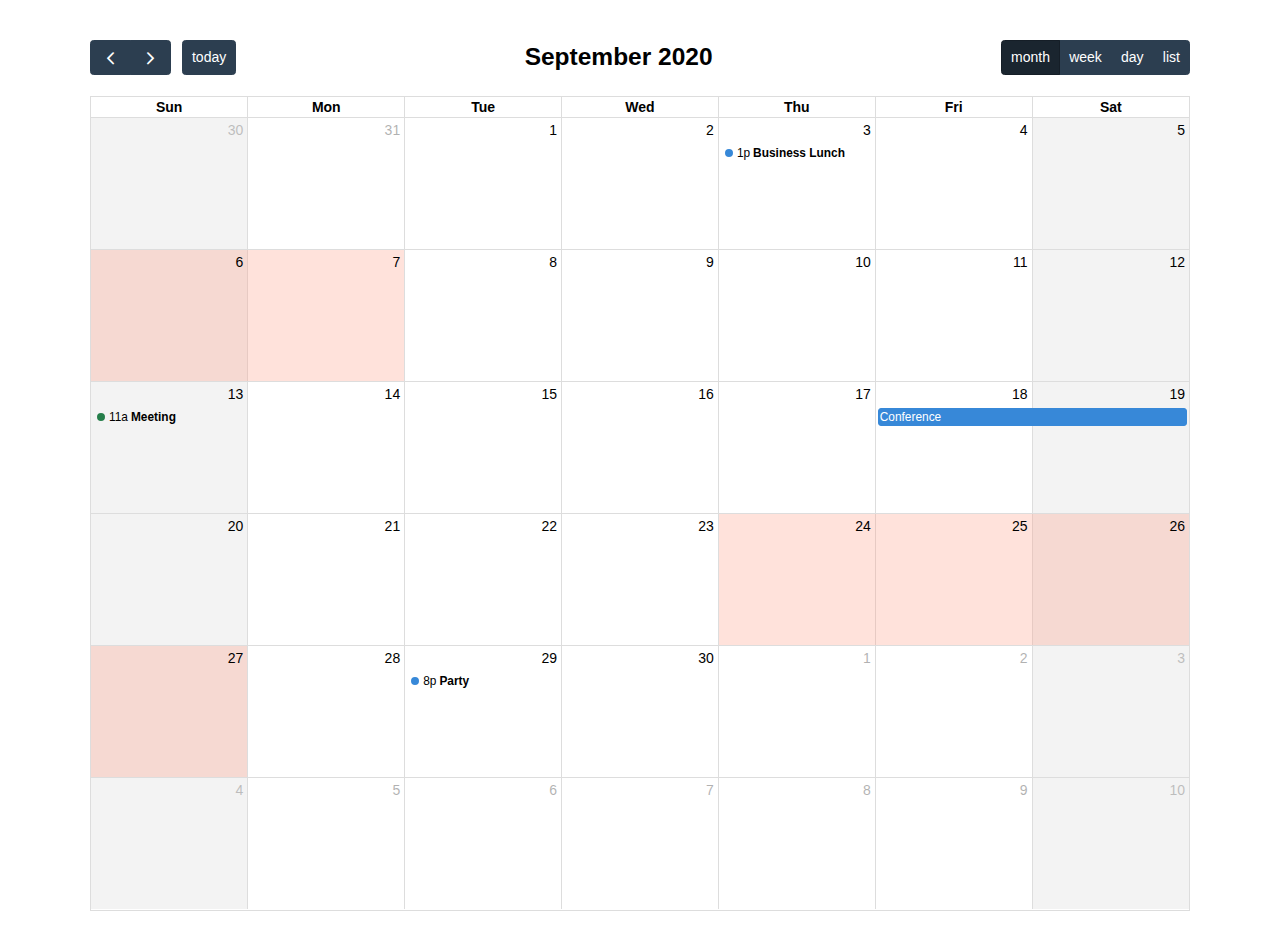
<file: src/main/resources/static/fullcalendar/examples/background-events.html>
<!DOCTYPE html>
<html>
<head>
<meta charset='utf-8' />
<link href='../lib/main.css' rel='stylesheet' />
<script src='../lib/main.js'></script>
<script>

  document.addEventListener('DOMContentLoaded', function() {
    var calendarEl = document.getElementById('calendar');

    var calendar = new FullCalendar.Calendar(calendarEl, {
      headerToolbar: {
        left: 'prev,next today',
        center: 'title',
        right: 'dayGridMonth,timeGridWeek,timeGridDay,listMonth'
      },
      initialDate: '2020-09-12',
      navLinks: true, // can click day/week names to navigate views
      businessHours: true, // display business hours
      editable: true,
      selectable: true,
      events: [
        {
          title: 'Business Lunch',
          start: '2020-09-03T13:00:00',
          constraint: 'businessHours'
        },
        {
          title: 'Meeting',
          start: '2020-09-13T11:00:00',
          constraint: 'availableForMeeting', // defined below
          color: '#257e4a'
        },
        {
          title: 'Conference',
          start: '2020-09-18',
          end: '2020-09-20'
        },
        {
          title: 'Party',
          start: '2020-09-29T20:00:00'
        },

        // areas where "Meeting" must be dropped
        {
          groupId: 'availableForMeeting',
          start: '2020-09-11T10:00:00',
          end: '2020-09-11T16:00:00',
          display: 'background'
        },
        {
          groupId: 'availableForMeeting',
          start: '2020-09-13T10:00:00',
          end: '2020-09-13T16:00:00',
          display: 'background'
        },

        // red areas where no events can be dropped
        {
          start: '2020-09-24',
          end: '2020-09-28',
          overlap: false,
          display: 'background',
          color: '#ff9f89'
        },
        {
          start: '2020-09-06',
          end: '2020-09-08',
          overlap: false,
          display: 'background',
          color: '#ff9f89'
        }
      ]
    });

    calendar.render();
  });

</script>
<style>

  body {
    margin: 40px 10px;
    padding: 0;
    font-family: Arial, Helvetica Neue, Helvetica, sans-serif;
    font-size: 14px;
  }

  #calendar {
    max-width: 1100px;
    margin: 0 auto;
  }

</style>
</head>
<body>

  <div id='calendar'></div>

</body>
</html>
</file>
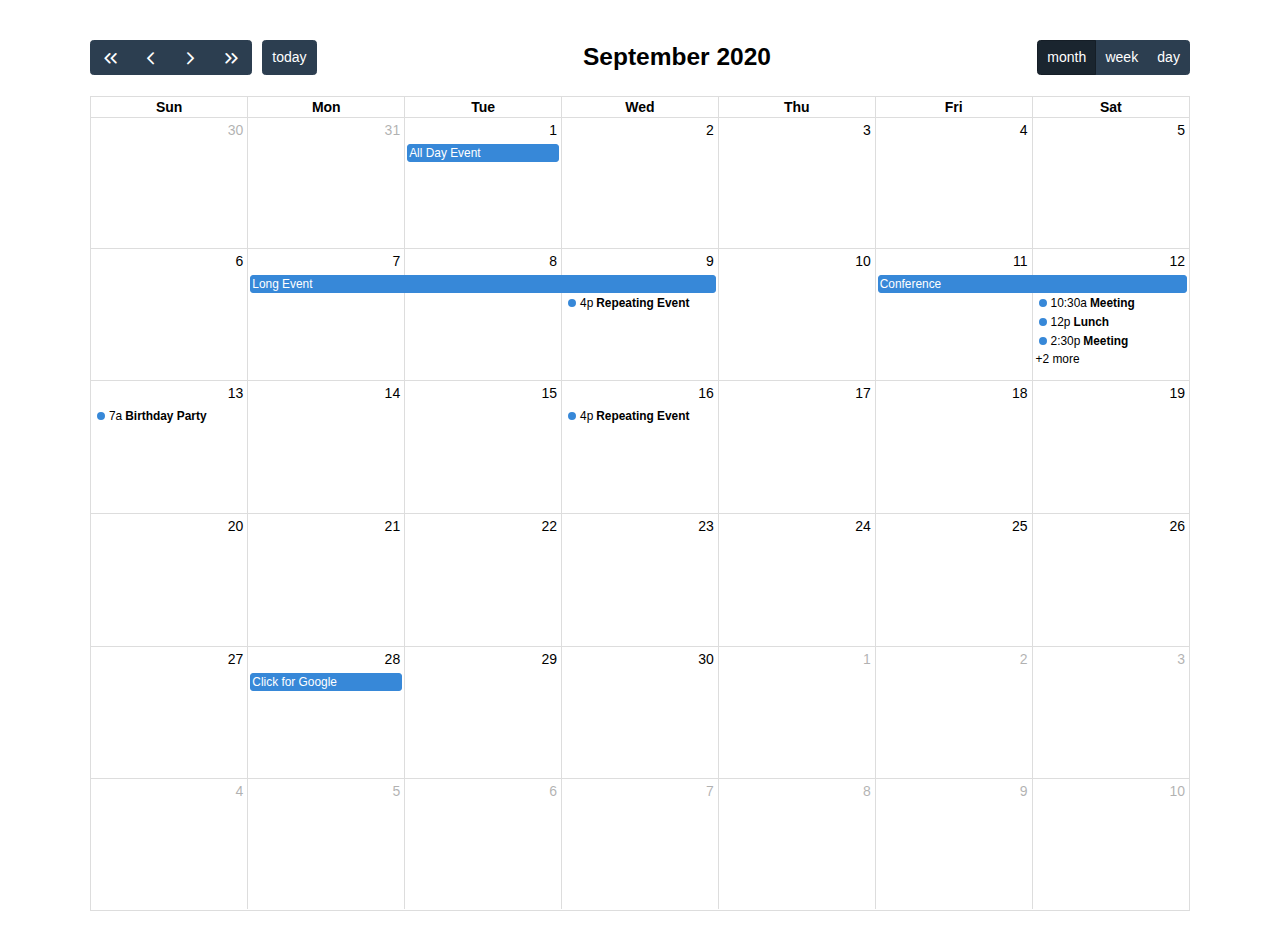
<file: src/main/resources/static/fullcalendar/examples/daygrid-views.html>
<!DOCTYPE html>
<html>
<head>
<meta charset='utf-8' />
<link href='../lib/main.css' rel='stylesheet' />
<script src='../lib/main.js'></script>
<script>

  document.addEventListener('DOMContentLoaded', function() {
    var calendarEl = document.getElementById('calendar');

    var calendar = new FullCalendar.Calendar(calendarEl, {
      headerToolbar: {
        left: 'prevYear,prev,next,nextYear today',
        center: 'title',
        right: 'dayGridMonth,dayGridWeek,dayGridDay'
      },
      initialDate: '2020-09-12',
      navLinks: true, // can click day/week names to navigate views
      editable: true,
      dayMaxEvents: true, // allow "more" link when too many events
      events: [
        {
          title: 'All Day Event',
          start: '2020-09-01'
        },
        {
          title: 'Long Event',
          start: '2020-09-07',
          end: '2020-09-10'
        },
        {
          groupId: 999,
          title: 'Repeating Event',
          start: '2020-09-09T16:00:00'
        },
        {
          groupId: 999,
          title: 'Repeating Event',
          start: '2020-09-16T16:00:00'
        },
        {
          title: 'Conference',
          start: '2020-09-11',
          end: '2020-09-13'
        },
        {
          title: 'Meeting',
          start: '2020-09-12T10:30:00',
          end: '2020-09-12T12:30:00'
        },
        {
          title: 'Lunch',
          start: '2020-09-12T12:00:00'
        },
        {
          title: 'Meeting',
          start: '2020-09-12T14:30:00'
        },
        {
          title: 'Happy Hour',
          start: '2020-09-12T17:30:00'
        },
        {
          title: 'Dinner',
          start: '2020-09-12T20:00:00'
        },
        {
          title: 'Birthday Party',
          start: '2020-09-13T07:00:00'
        },
        {
          title: 'Click for Google',
          url: 'http://google.com/',
          start: '2020-09-28'
        }
      ]
    });

    calendar.render();
  });

</script>
<style>

  body {
    margin: 40px 10px;
    padding: 0;
    font-family: Arial, Helvetica Neue, Helvetica, sans-serif;
    font-size: 14px;
  }

  #calendar {
    max-width: 1100px;
    margin: 0 auto;
  }

</style>
</head>
<body>

  <div id='calendar'></div>

</body>
</html>
</file>
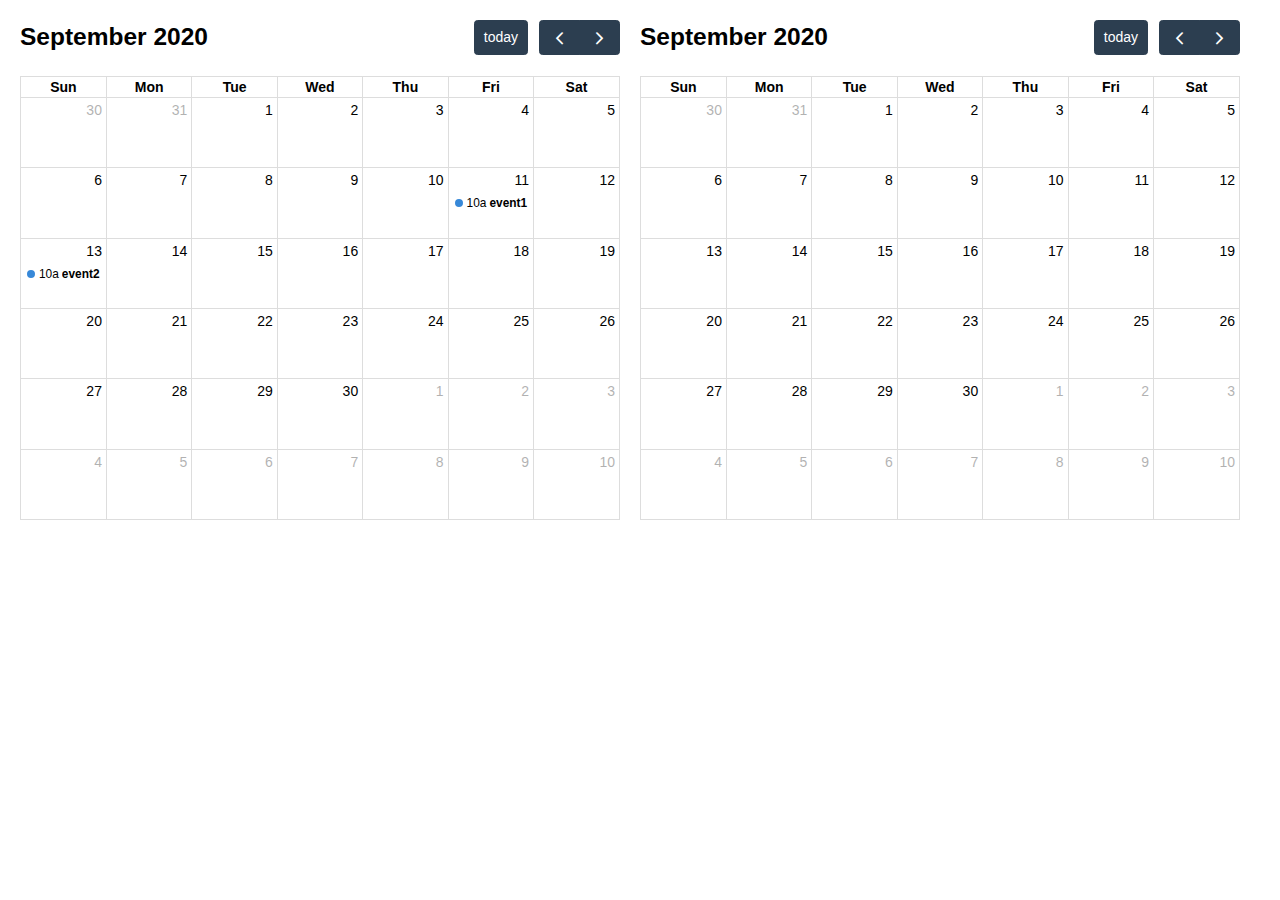
<file: src/main/resources/static/fullcalendar/examples/external-dragging-2cals.html>
<!DOCTYPE html>
<html>
<head>
<meta charset='utf-8' />
<link href='../lib/main.css' rel='stylesheet' />
<script src='../lib/main.js'></script>
<script>

  document.addEventListener('DOMContentLoaded', function() {
    var srcCalendarEl = document.getElementById('source-calendar');
    var destCalendarEl = document.getElementById('destination-calendar');

    var srcCalendar = new FullCalendar.Calendar(srcCalendarEl, {
      editable: true,
      initialDate: '2020-09-12',
      events: [
        {
          title: 'event1',
          start: '2020-09-11T10:00:00',
          end: '2020-09-11T16:00:00'
        },
        {
          title: 'event2',
          start: '2020-09-13T10:00:00',
          end: '2020-09-13T16:00:00'
        }
      ],
      eventLeave: function(info) {
        console.log('event left!', info.event);
      }
    });

    var destCalendar = new FullCalendar.Calendar(destCalendarEl, {
      initialDate: '2020-09-12',
      editable: true,
      droppable: true, // will let it receive events!
      eventReceive: function(info) {
        console.log('event received!', info.event);
      }
    });

    srcCalendar.render();
    destCalendar.render();
  });

</script>
<style>

  body {
    margin: 20px 0 0 20px;
    font-size: 14px;
    font-family: Arial, Helvetica Neue, Helvetica, sans-serif;
  }

  #source-calendar,
  #destination-calendar {
    float: left;
    width: 600px;
    margin: 0 20px 20px 0;
  }

</style>
</head>
<body>

  <div id='source-calendar'></div>
  <div id='destination-calendar'></div>

</body>
</html>
</file>
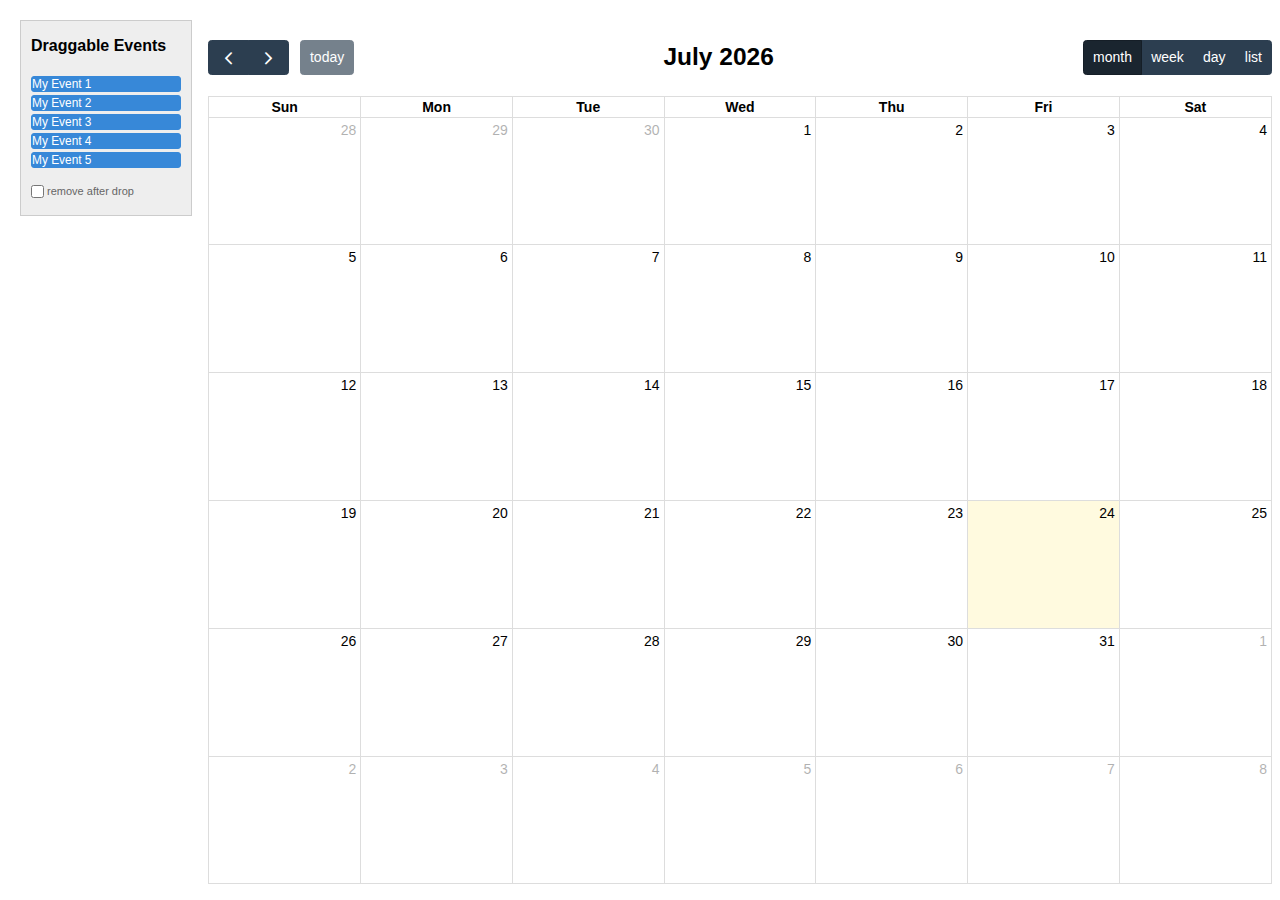
<file: src/main/resources/static/fullcalendar/examples/external-dragging-builtin.html>
<!DOCTYPE html>
<html>
<head>
<meta charset='utf-8' />
<link href='../lib/main.css' rel='stylesheet' />
<script src='../lib/main.js'></script>
<script>

  document.addEventListener('DOMContentLoaded', function() {

    /* initialize the external events
    -----------------------------------------------------------------*/

    var containerEl = document.getElementById('external-events-list');
    new FullCalendar.Draggable(containerEl, {
      itemSelector: '.fc-event',
      eventData: function(eventEl) {
        return {
          title: eventEl.innerText.trim()
        }
      }
    });

    //// the individual way to do it
    // var containerEl = document.getElementById('external-events-list');
    // var eventEls = Array.prototype.slice.call(
    //   containerEl.querySelectorAll('.fc-event')
    // );
    // eventEls.forEach(function(eventEl) {
    //   new FullCalendar.Draggable(eventEl, {
    //     eventData: {
    //       title: eventEl.innerText.trim(),
    //     }
    //   });
    // });

    /* initialize the calendar
    -----------------------------------------------------------------*/

    var calendarEl = document.getElementById('calendar');
    var calendar = new FullCalendar.Calendar(calendarEl, {
      headerToolbar: {
        left: 'prev,next today',
        center: 'title',
        right: 'dayGridMonth,timeGridWeek,timeGridDay,listWeek'
      },
      editable: true,
      droppable: true, // this allows things to be dropped onto the calendar
      drop: function(arg) {
        // is the "remove after drop" checkbox checked?
        if (document.getElementById('drop-remove').checked) {
          // if so, remove the element from the "Draggable Events" list
          arg.draggedEl.parentNode.removeChild(arg.draggedEl);
        }
      }
    });
    calendar.render();

  });

</script>
<style>

  body {
    margin-top: 40px;
    font-size: 14px;
    font-family: Arial, Helvetica Neue, Helvetica, sans-serif;
  }

  #external-events {
    position: fixed;
    left: 20px;
    top: 20px;
    width: 150px;
    padding: 0 10px;
    border: 1px solid #ccc;
    background: #eee;
    text-align: left;
  }

  #external-events h4 {
    font-size: 16px;
    margin-top: 0;
    padding-top: 1em;
  }

  #external-events .fc-event {
    margin: 3px 0;
    cursor: move;
  }

  #external-events p {
    margin: 1.5em 0;
    font-size: 11px;
    color: #666;
  }

  #external-events p input {
    margin: 0;
    vertical-align: middle;
  }

  #calendar-wrap {
    margin-left: 200px;
  }

  #calendar {
    max-width: 1100px;
    margin: 0 auto;
  }

</style>
</head>
<body>
  <div id='wrap'>

    <div id='external-events'>
      <h4>Draggable Events</h4>

      <div id='external-events-list'>
        <div class='fc-event fc-h-event fc-daygrid-event fc-daygrid-block-event'>
          <div class='fc-event-main'>My Event 1</div>
        </div>
        <div class='fc-event fc-h-event fc-daygrid-event fc-daygrid-block-event'>
          <div class='fc-event-main'>My Event 2</div>
        </div>
        <div class='fc-event fc-h-event fc-daygrid-event fc-daygrid-block-event'>
          <div class='fc-event-main'>My Event 3</div>
        </div>
        <div class='fc-event fc-h-event fc-daygrid-event fc-daygrid-block-event'>
          <div class='fc-event-main'>My Event 4</div>
        </div>
        <div class='fc-event fc-h-event fc-daygrid-event fc-daygrid-block-event'>
          <div class='fc-event-main'>My Event 5</div>
        </div>
      </div>

      <p>
        <input type='checkbox' id='drop-remove' />
        <label for='drop-remove'>remove after drop</label>
      </p>
    </div>

    <div id='calendar-wrap'>
      <div id='calendar'></div>
    </div>

  </div>
</body>
</html>
</file>
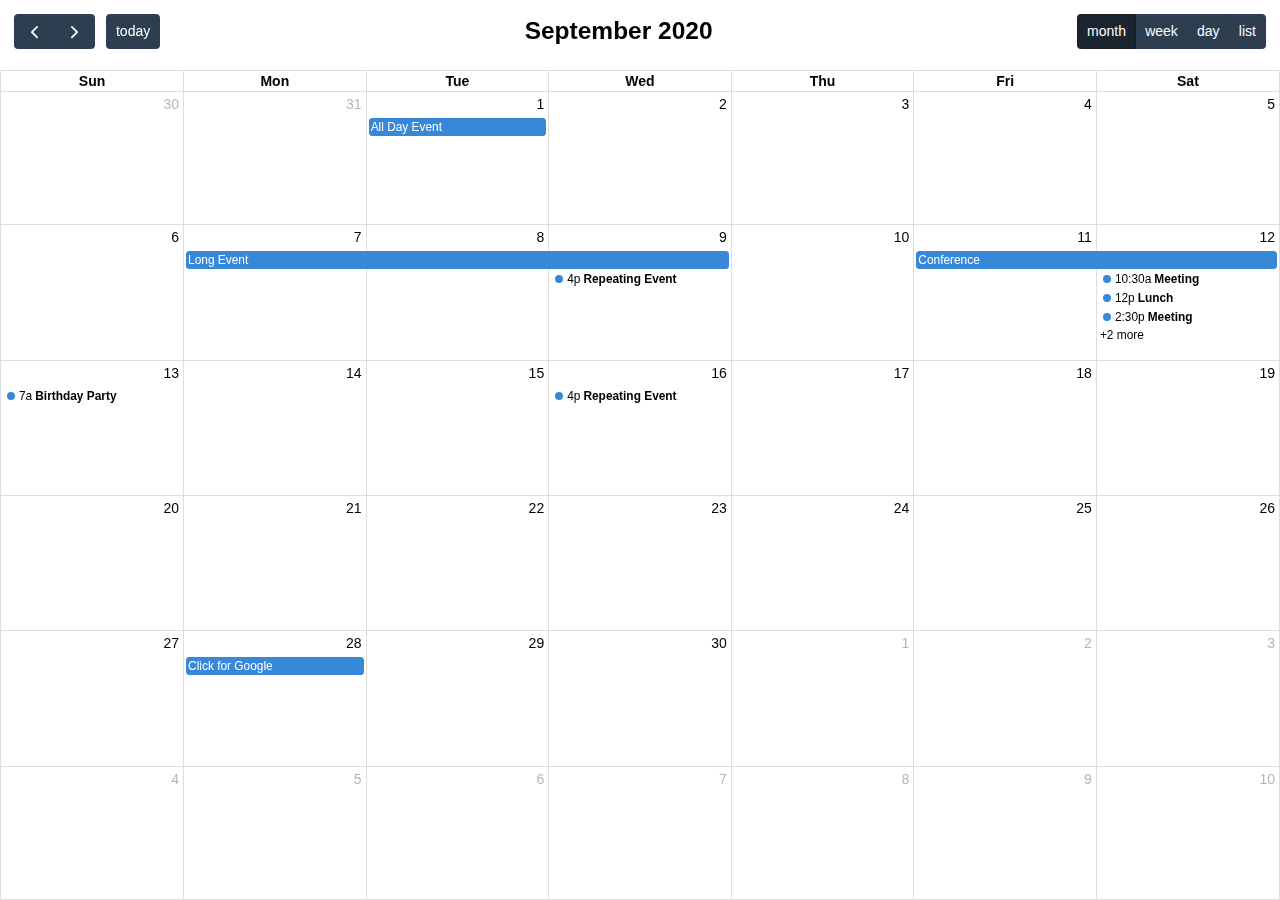
<file: src/main/resources/static/fullcalendar/examples/full-height.html>
<!DOCTYPE html>
<html>
<head>
<meta charset='utf-8' />
<link href='../lib/main.css' rel='stylesheet' />
<script src='../lib/main.js'></script>
<script>

  document.addEventListener('DOMContentLoaded', function() {
    var calendarEl = document.getElementById('calendar');

    var calendar = new FullCalendar.Calendar(calendarEl, {
      height: '100%',
      expandRows: true,
      slotMinTime: '08:00',
      slotMaxTime: '20:00',
      headerToolbar: {
        left: 'prev,next today',
        center: 'title',
        right: 'dayGridMonth,timeGridWeek,timeGridDay,listWeek'
      },
      initialView: 'dayGridMonth',
      initialDate: '2020-09-12',
      navLinks: true, // can click day/week names to navigate views
      editable: true,
      selectable: true,
      nowIndicator: true,
      dayMaxEvents: true, // allow "more" link when too many events
      events: [
        {
          title: 'All Day Event',
          start: '2020-09-01',
        },
        {
          title: 'Long Event',
          start: '2020-09-07',
          end: '2020-09-10'
        },
        {
          groupId: 999,
          title: 'Repeating Event',
          start: '2020-09-09T16:00:00'
        },
        {
          groupId: 999,
          title: 'Repeating Event',
          start: '2020-09-16T16:00:00'
        },
        {
          title: 'Conference',
          start: '2020-09-11',
          end: '2020-09-13'
        },
        {
          title: 'Meeting',
          start: '2020-09-12T10:30:00',
          end: '2020-09-12T12:30:00'
        },
        {
          title: 'Lunch',
          start: '2020-09-12T12:00:00'
        },
        {
          title: 'Meeting',
          start: '2020-09-12T14:30:00'
        },
        {
          title: 'Happy Hour',
          start: '2020-09-12T17:30:00'
        },
        {
          title: 'Dinner',
          start: '2020-09-12T20:00:00'
        },
        {
          title: 'Birthday Party',
          start: '2020-09-13T07:00:00'
        },
        {
          title: 'Click for Google',
          url: 'http://google.com/',
          start: '2020-09-28'
        }
      ]
    });

    calendar.render();
  });

</script>
<style>

  html, body {
    overflow: hidden; /* don't do scrollbars */
    font-family: Arial, Helvetica Neue, Helvetica, sans-serif;
    font-size: 14px;
  }

  #calendar-container {
    position: fixed;
    top: 0;
    left: 0;
    right: 0;
    bottom: 0;
  }

  .fc-header-toolbar {
    /*
    the calendar will be butting up against the edges,
    but let's scoot in the header's buttons
    */
    padding-top: 1em;
    padding-left: 1em;
    padding-right: 1em;
  }

</style>
</head>
<body>

  <div id='calendar-container'>
    <div id='calendar'></div>
  </div>

</body>
</html>
</file>
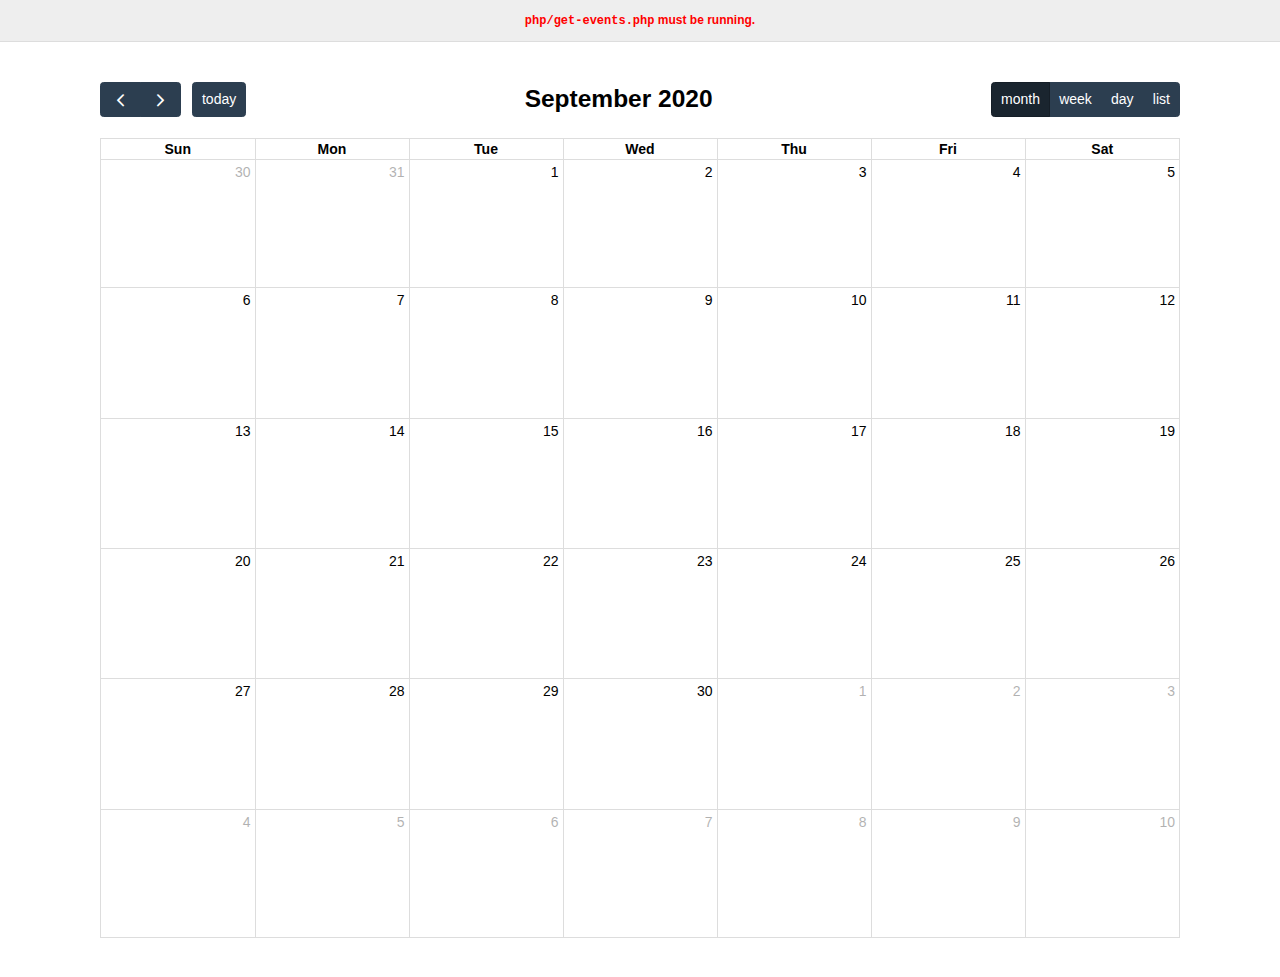
<file: src/main/resources/static/fullcalendar/examples/json.html>
<!DOCTYPE html>
<html>
<head>
<meta charset='utf-8' />
<link href='../lib/main.css' rel='stylesheet' />
<script src='../lib/main.js'></script>
<script>

  document.addEventListener('DOMContentLoaded', function() {
    var calendarEl = document.getElementById('calendar');

    var calendar = new FullCalendar.Calendar(calendarEl, {
      headerToolbar: {
        left: 'prev,next today',
        center: 'title',
        right: 'dayGridMonth,timeGridWeek,timeGridDay,listWeek'
      },
      initialDate: '2020-09-12',
      editable: true,
      navLinks: true, // can click day/week names to navigate views
      dayMaxEvents: true, // allow "more" link when too many events
      events: {
        url: 'php/get-events.php',
        failure: function() {
          document.getElementById('script-warning').style.display = 'block'
        }
      },
      loading: function(bool) {
        document.getElementById('loading').style.display =
          bool ? 'block' : 'none';
      }
    });

    calendar.render();
  });

</script>
<style>

  body {
    margin: 0;
    padding: 0;
    font-family: Arial, Helvetica Neue, Helvetica, sans-serif;
    font-size: 14px;
  }

  #script-warning {
    display: none;
    background: #eee;
    border-bottom: 1px solid #ddd;
    padding: 0 10px;
    line-height: 40px;
    text-align: center;
    font-weight: bold;
    font-size: 12px;
    color: red;
  }

  #loading {
    display: none;
    position: absolute;
    top: 10px;
    right: 10px;
  }

  #calendar {
    max-width: 1100px;
    margin: 40px auto;
    padding: 0 10px;
  }

</style>
</head>
<body>

  <div id='script-warning'>
    <code>php/get-events.php</code> must be running.
  </div>

  <div id='loading'>loading...</div>

  <div id='calendar'></div>

</body>
</html>
</file>
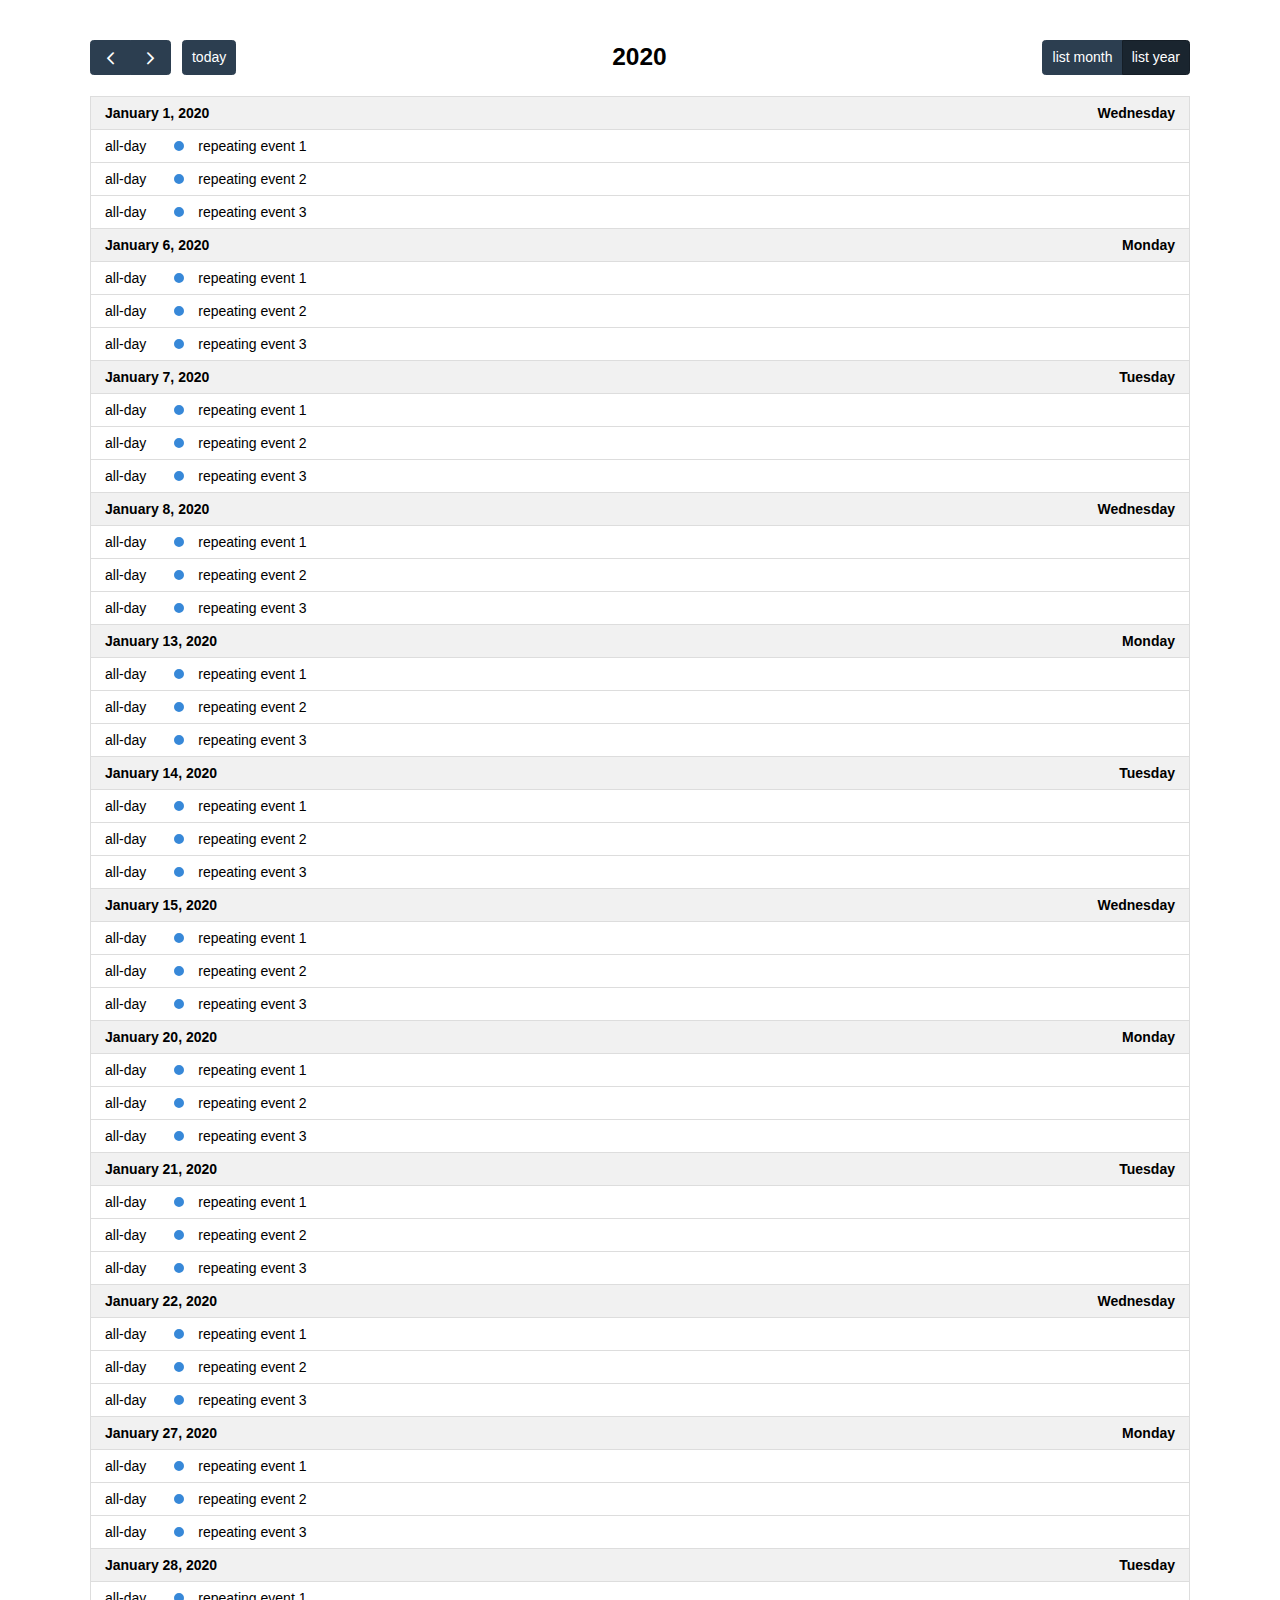
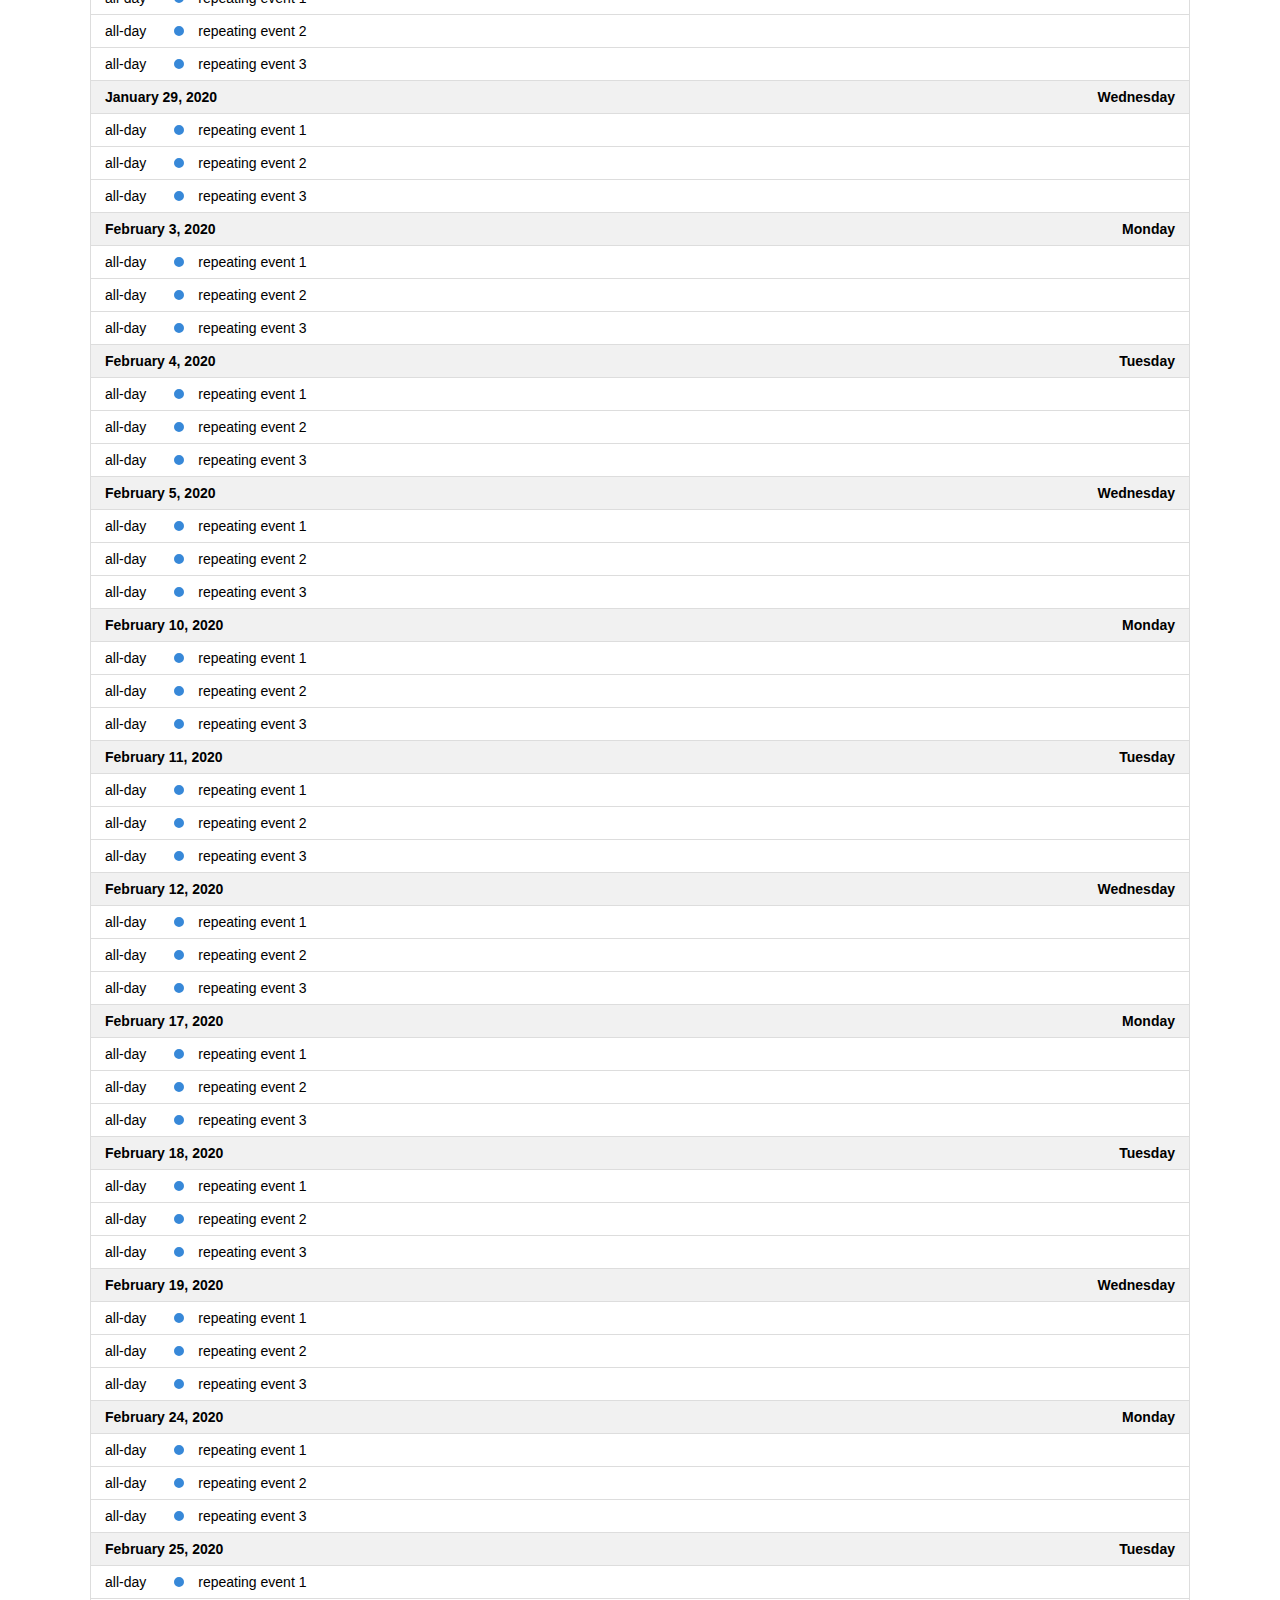
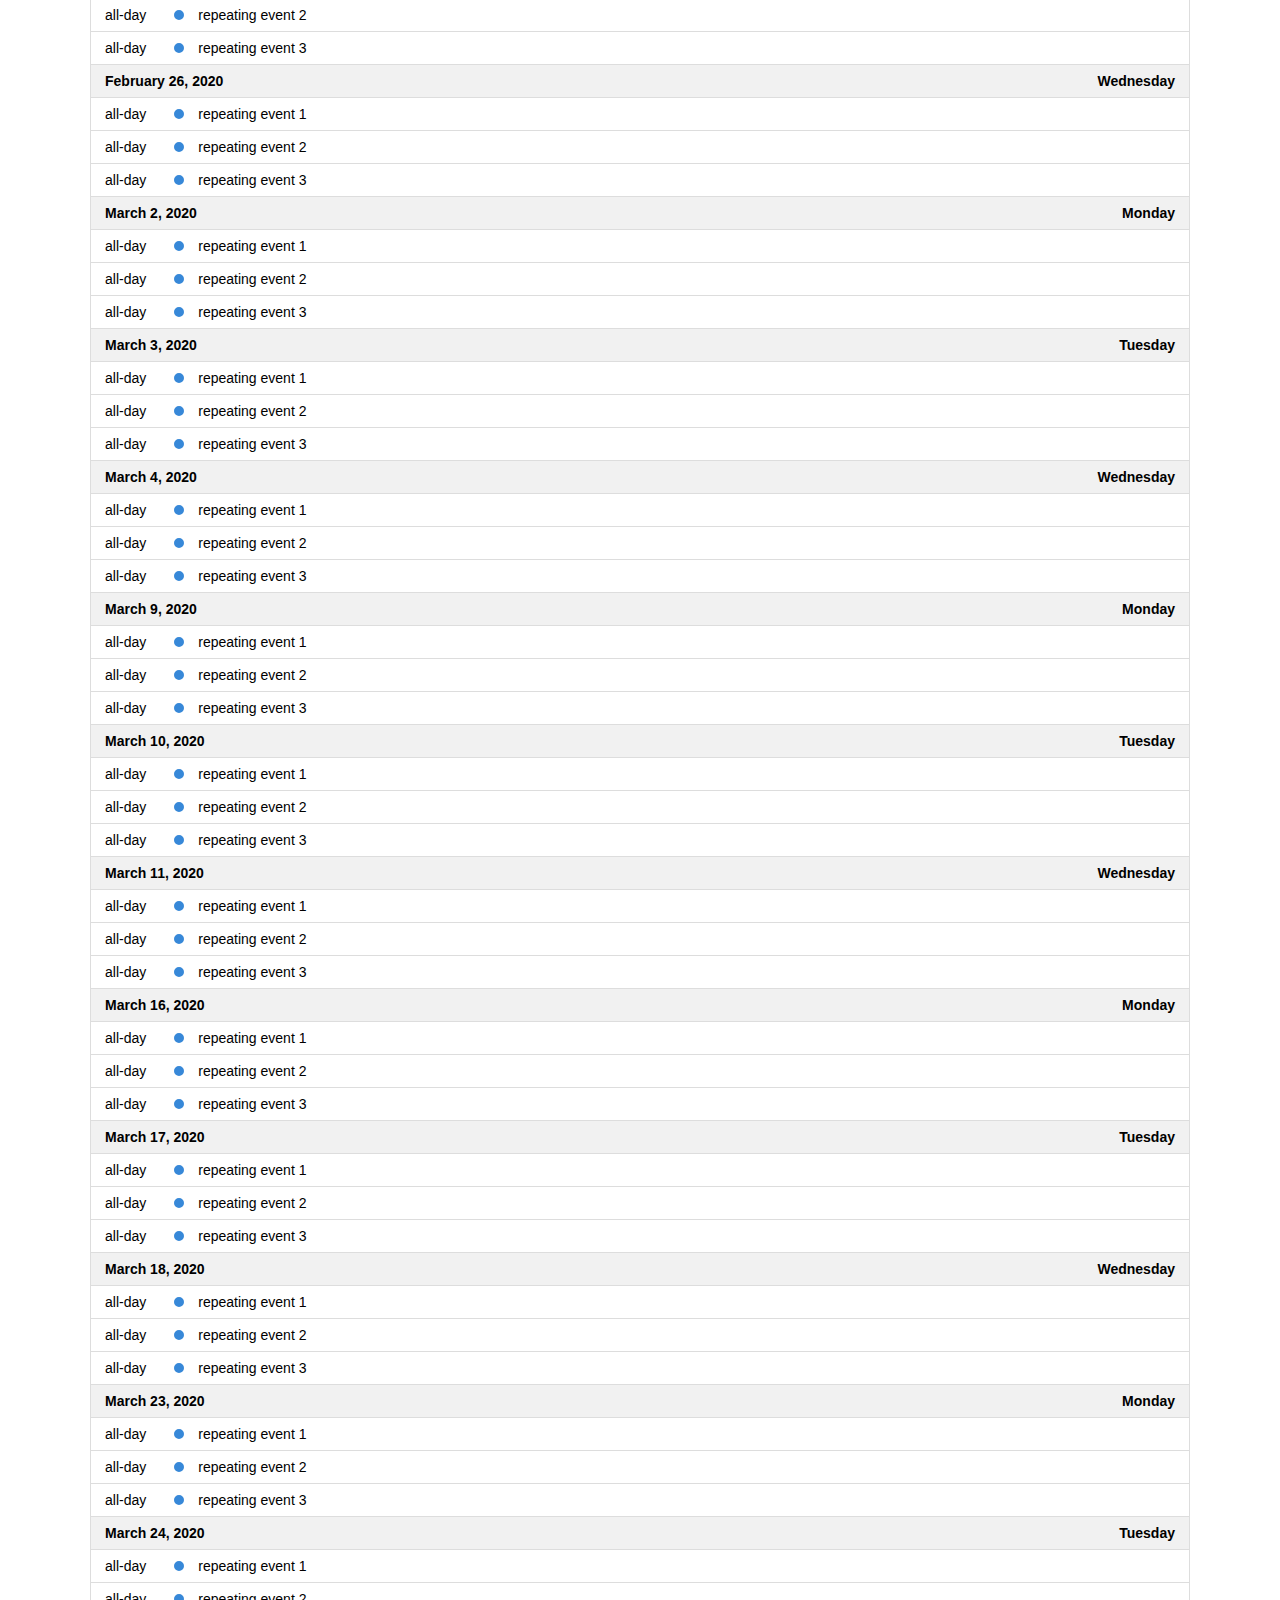
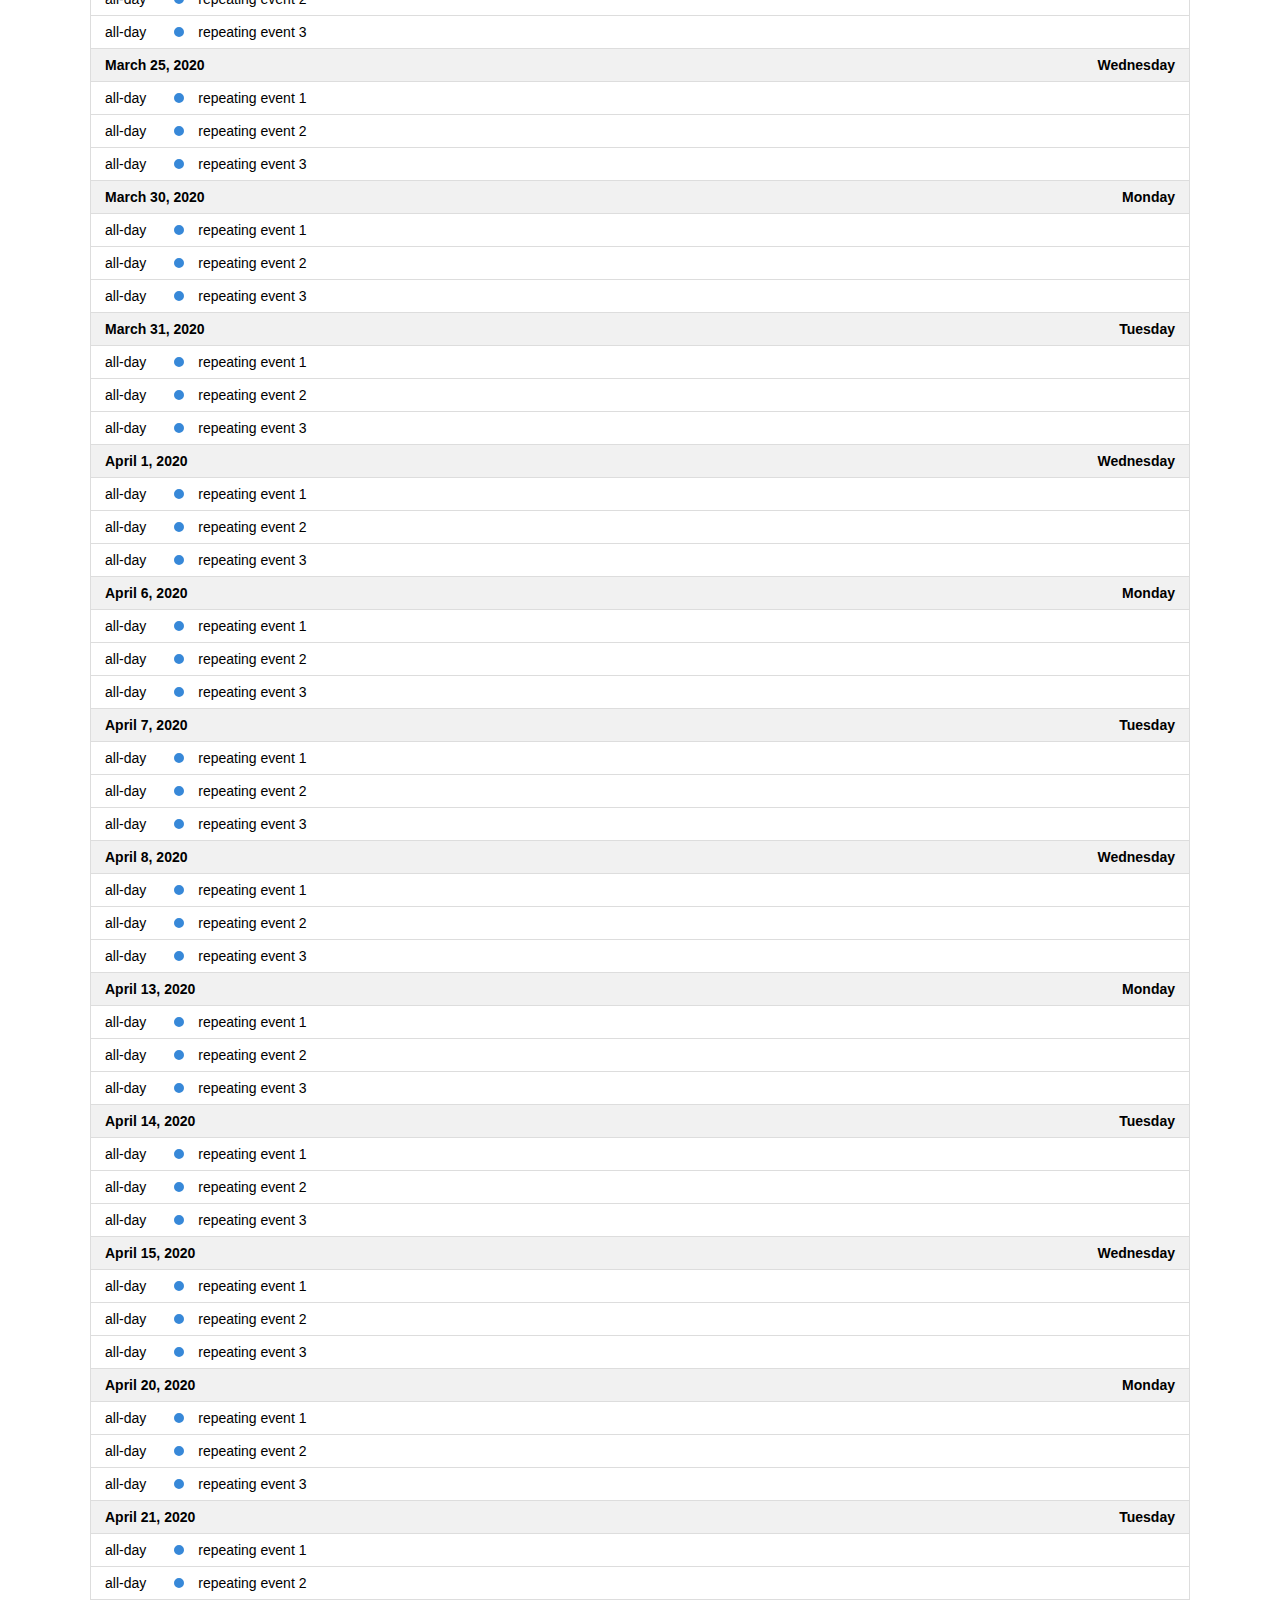
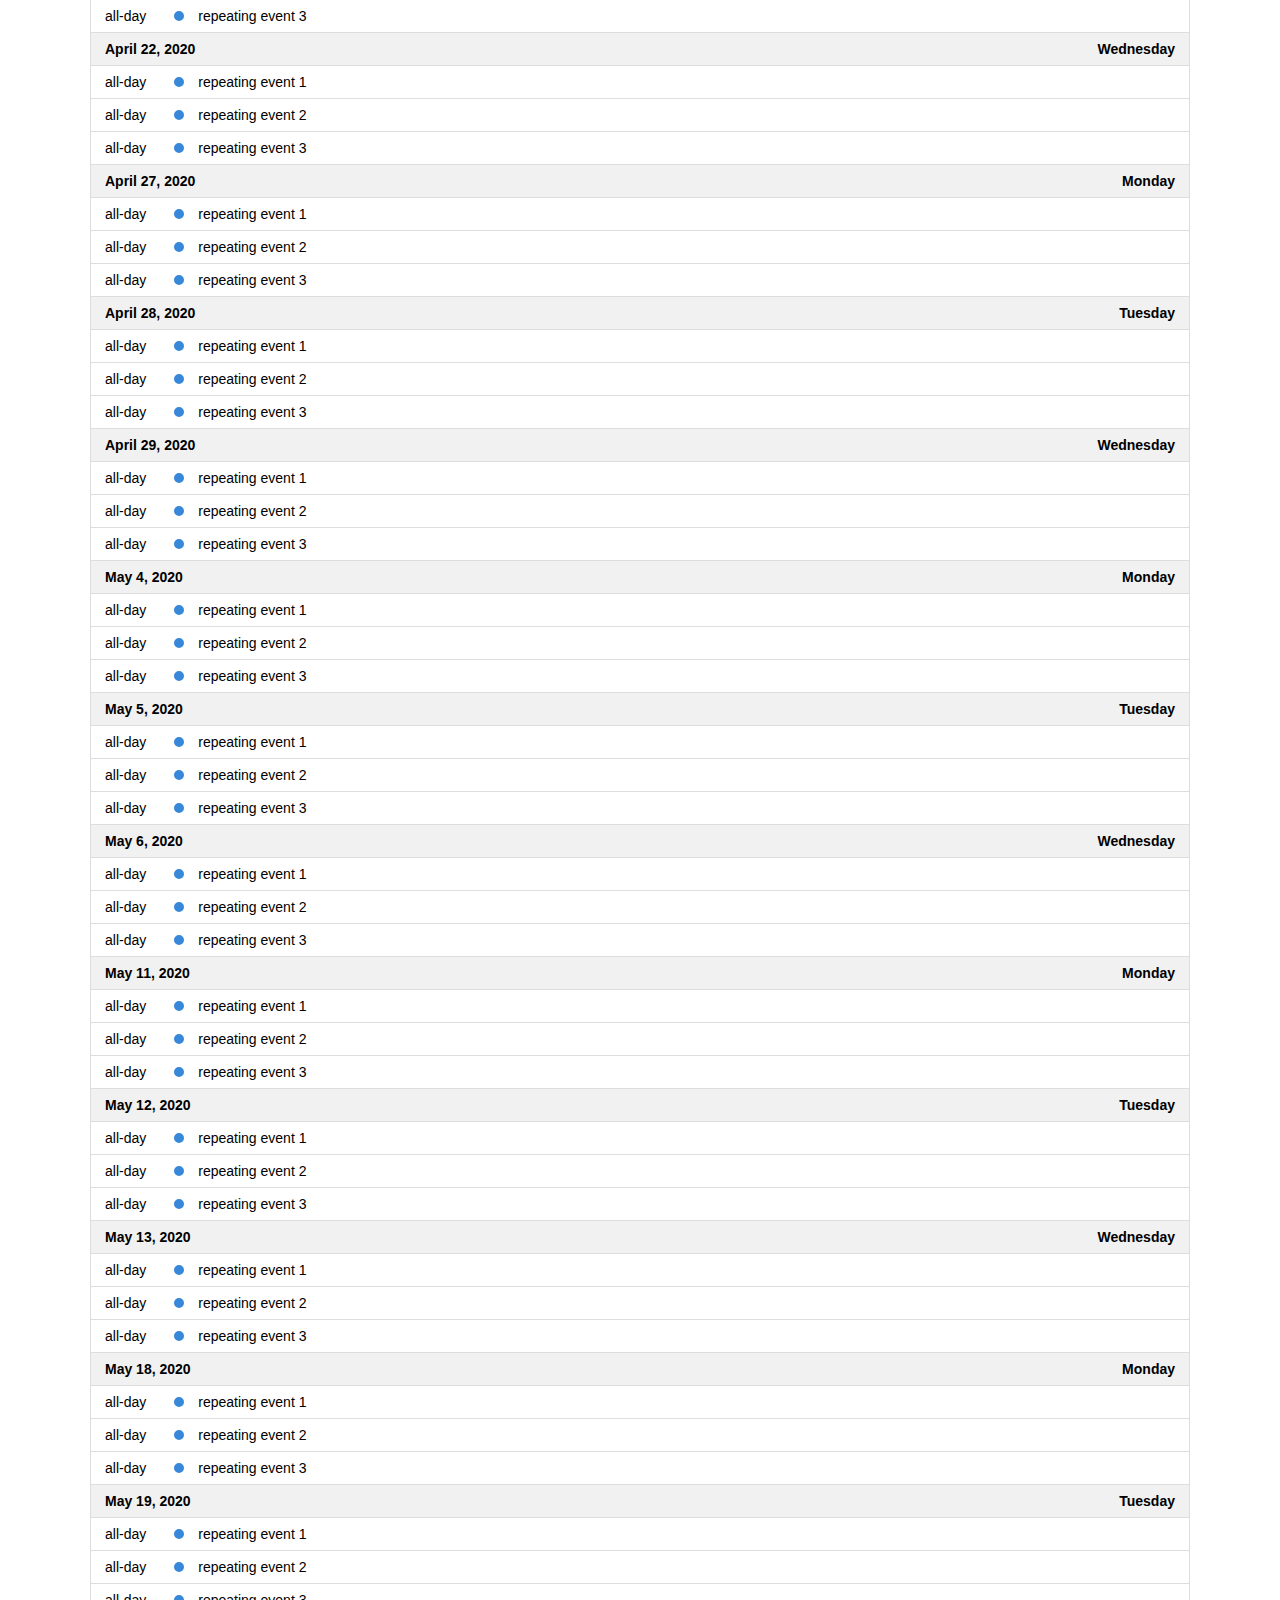
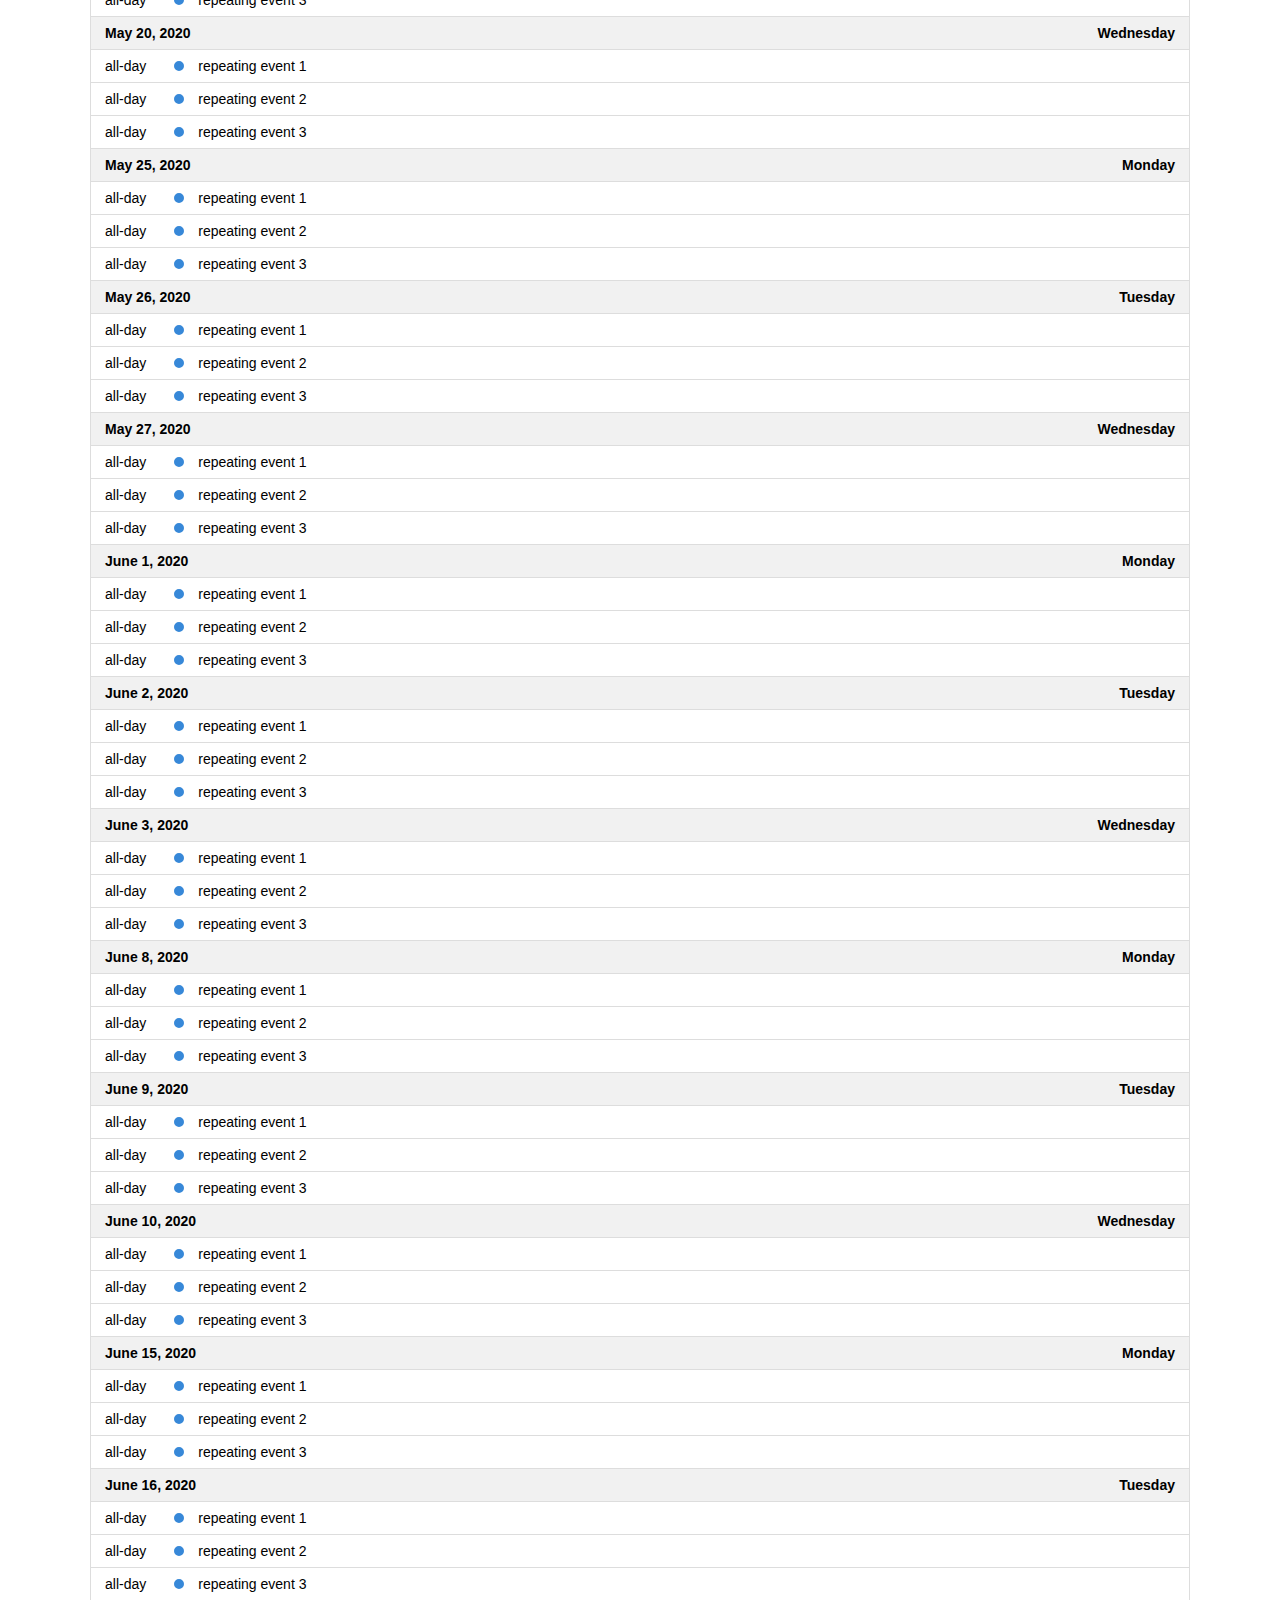
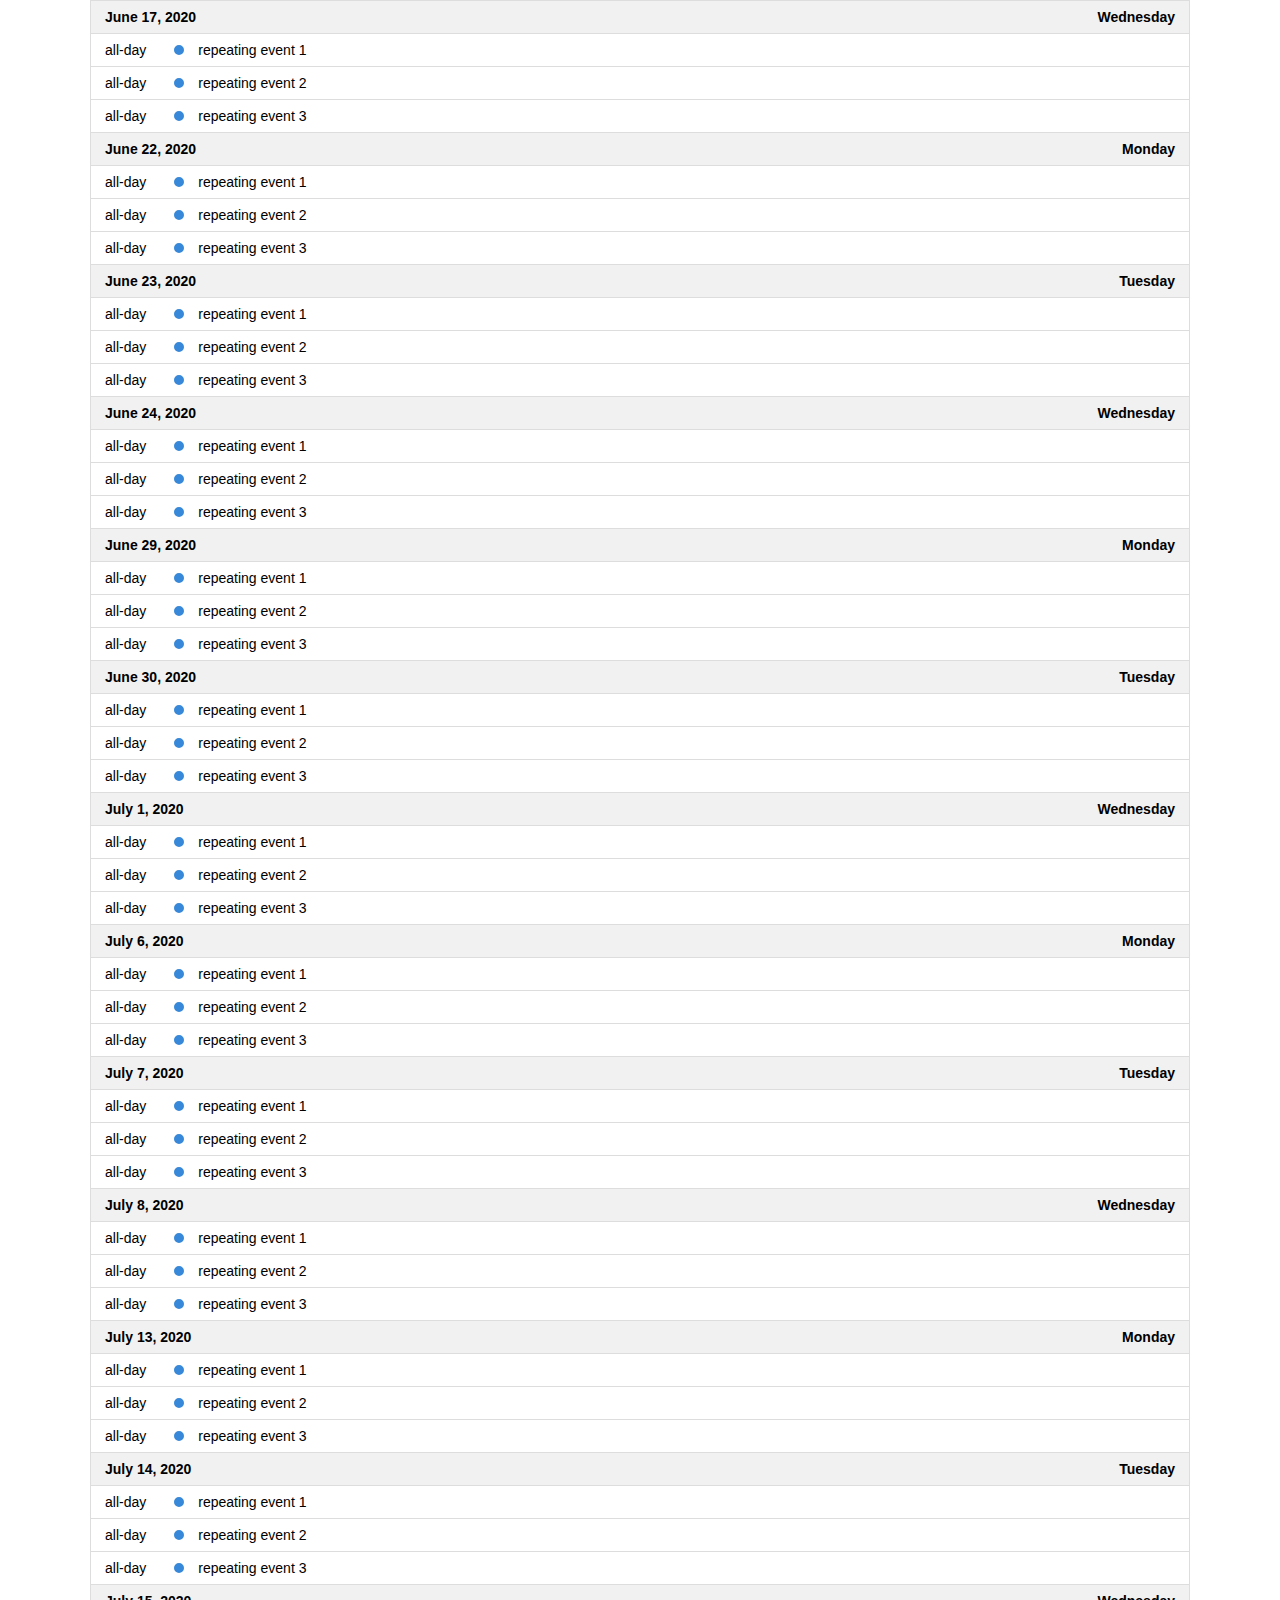
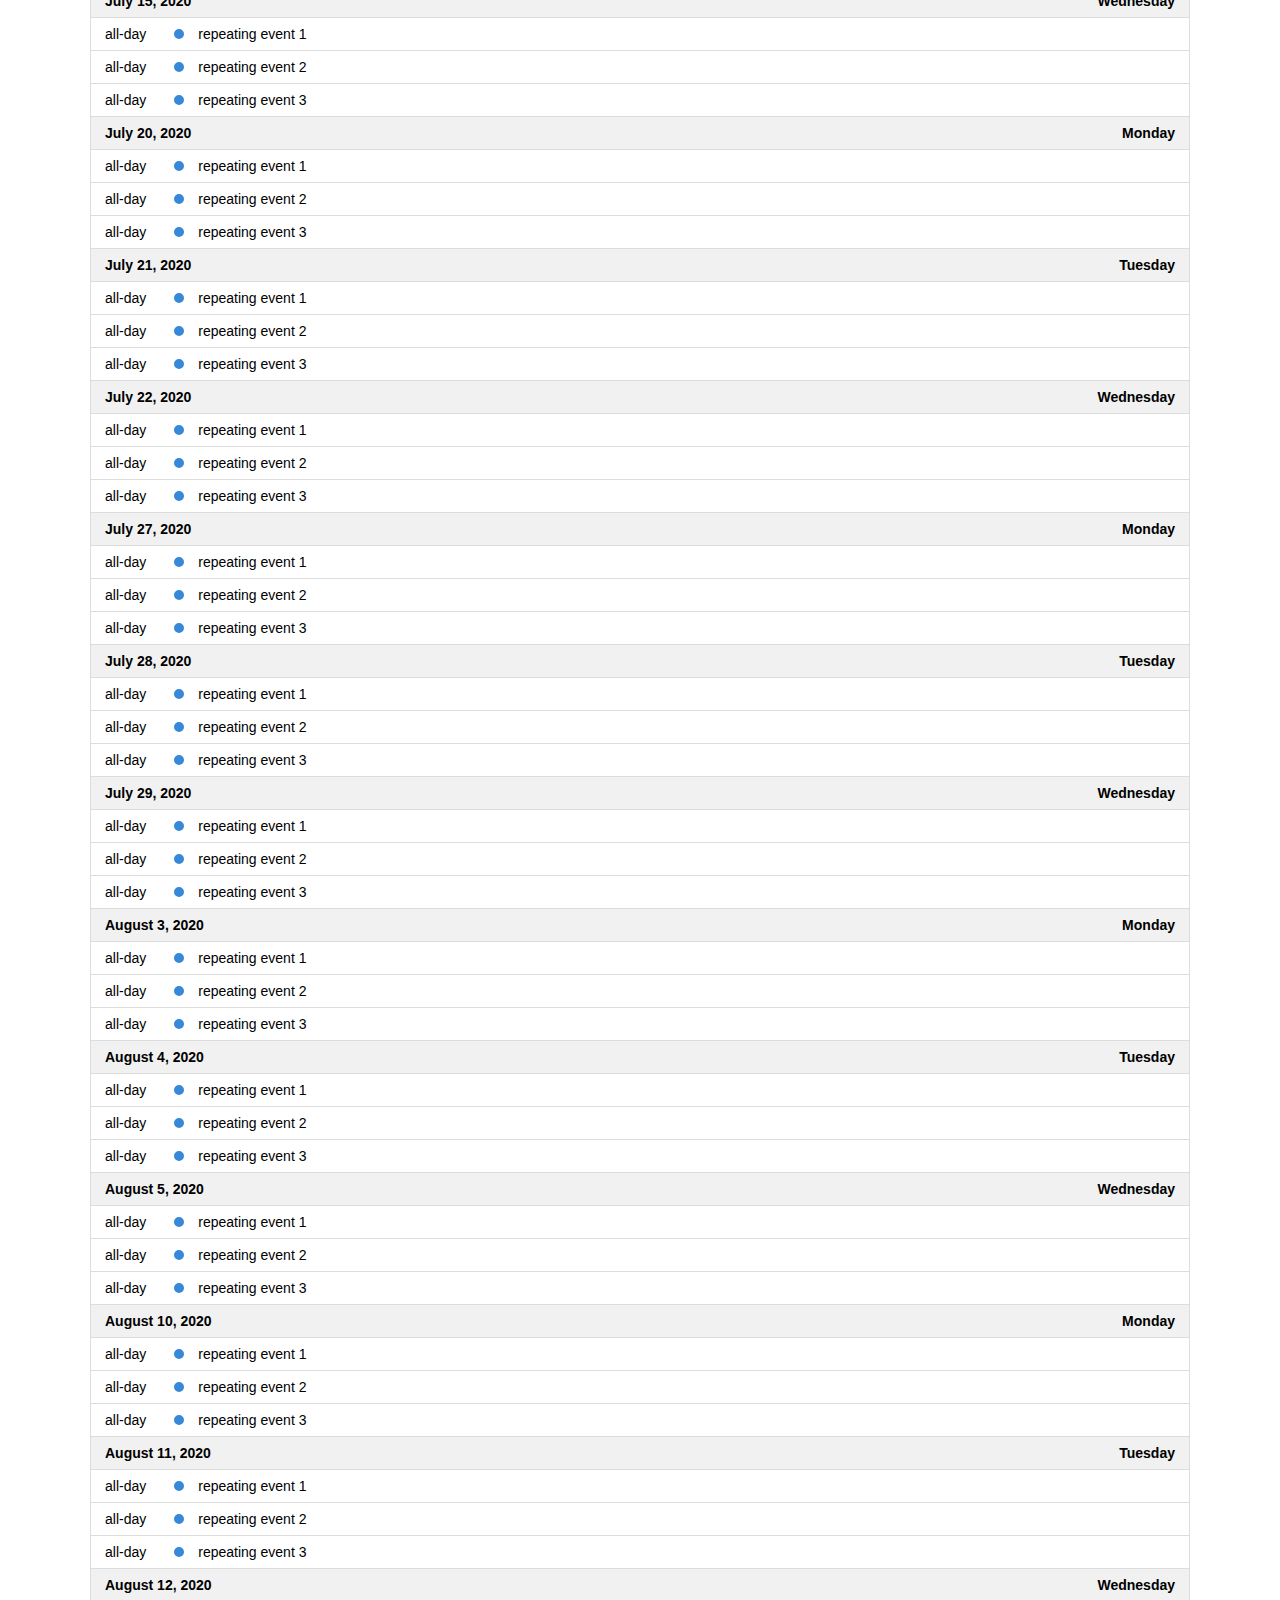
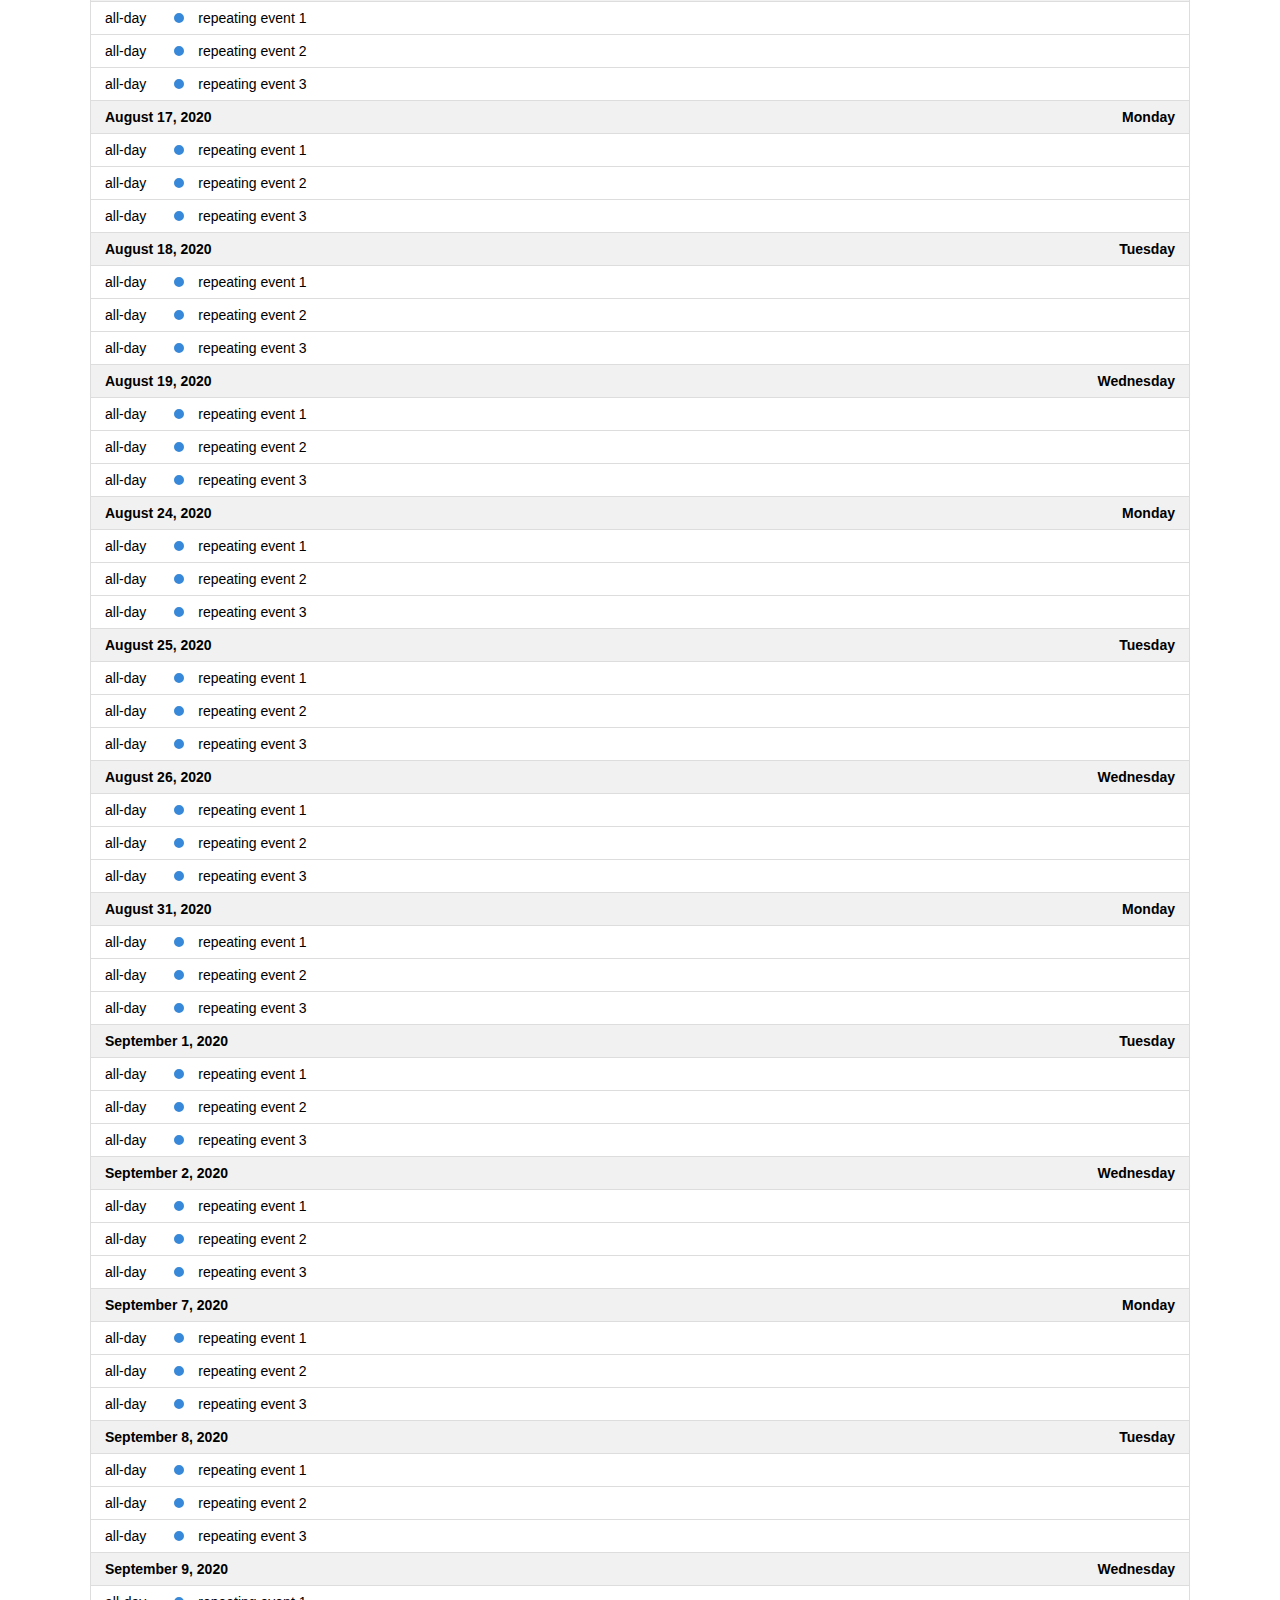
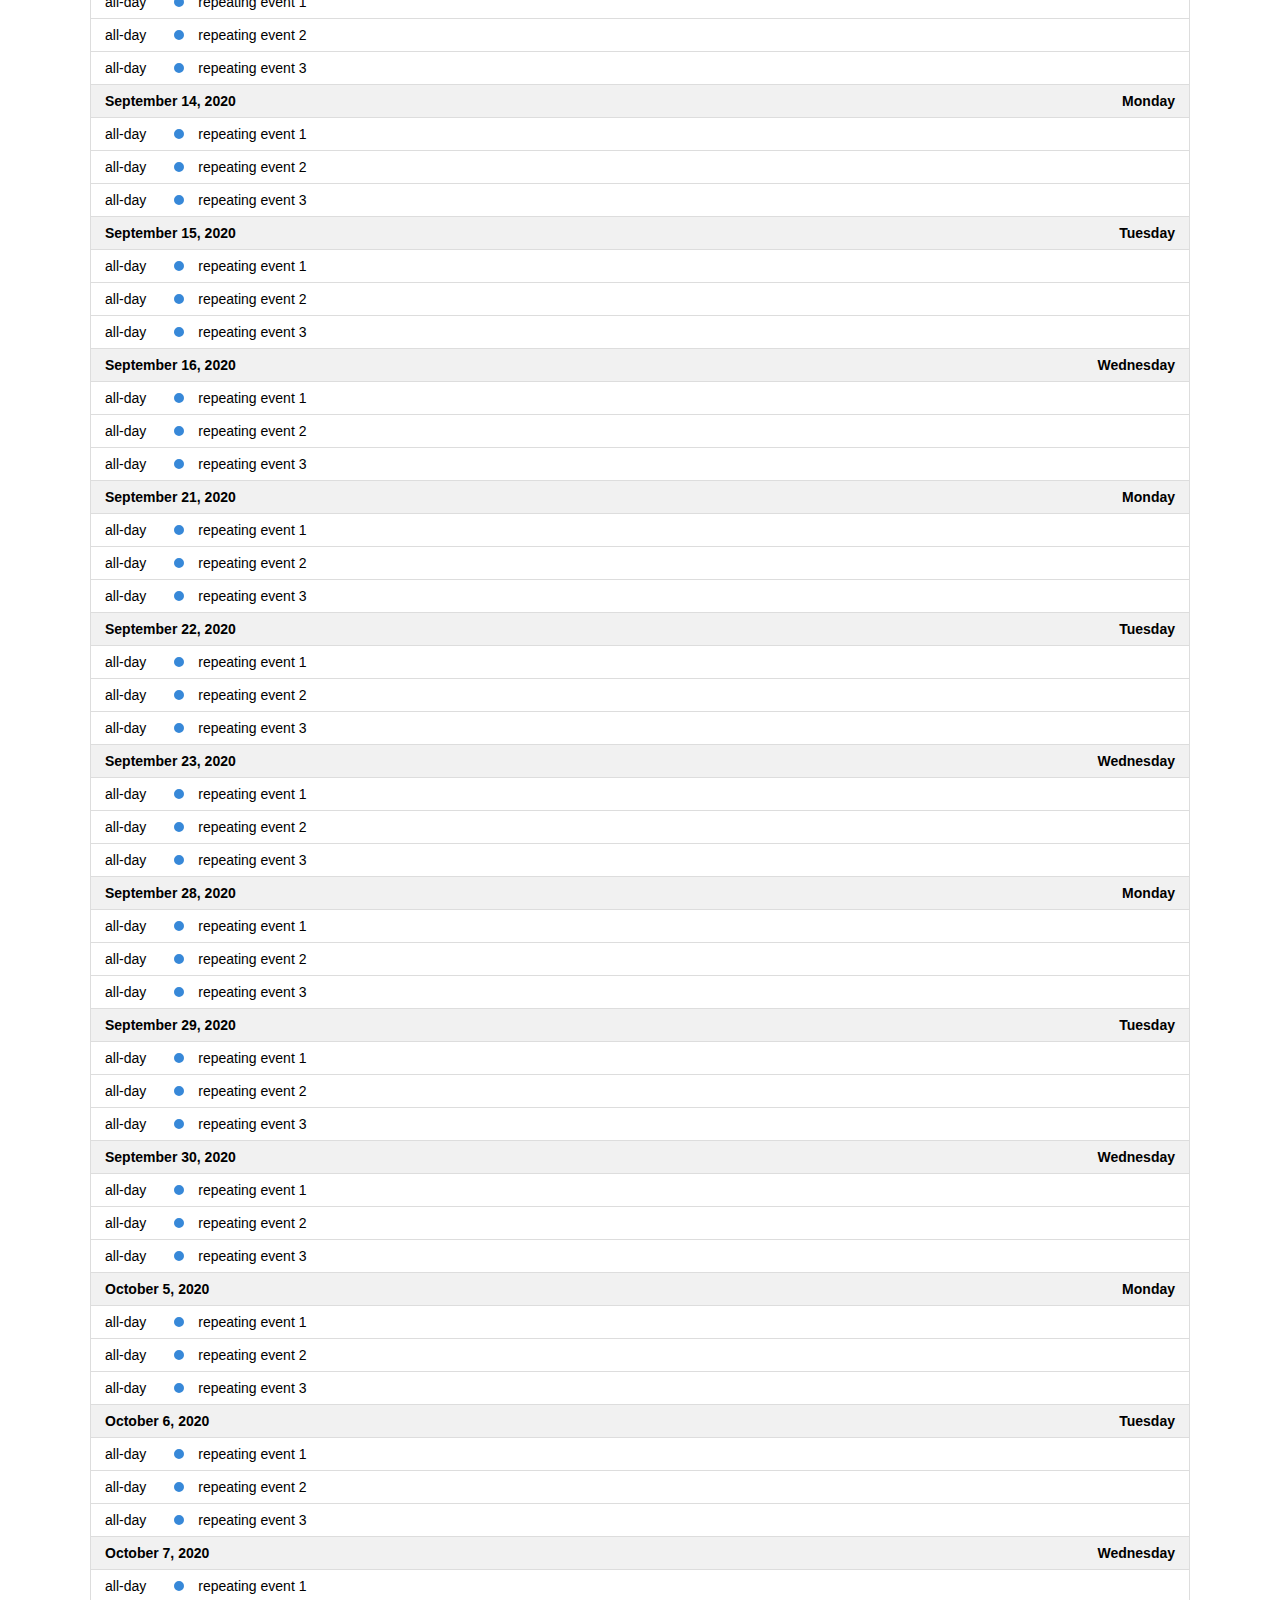
<file: src/main/resources/static/fullcalendar/examples/list-sticky-header.html>
<!DOCTYPE html>
<html>
<head>
<meta charset='utf-8' />
<link href='../lib/main.css' rel='stylesheet' />
<script src='../lib/main.js'></script>
<script src='../lib/main.js'></script>
<script>

  document.addEventListener('DOMContentLoaded', function() {
    var calendarEl = document.getElementById('calendar');

    var calendar = new FullCalendar.Calendar(calendarEl, {
      height: 'auto',
      // stickyHeaderDates: false, // for disabling

      headerToolbar: {
        left: 'prev,next today',
        center: 'title',
        right: 'listMonth,listYear'
      },

      // customize the button names,
      // otherwise they'd all just say "list"
      views: {
        listMonth: { buttonText: 'list month' },
        listYear: { buttonText: 'list year' }
      },

      initialView: 'listYear',
      initialDate: '2020-09-12',
      navLinks: true, // can click day/week names to navigate views
      editable: true,
      events: [
        {
          title: 'repeating event 1',
          daysOfWeek: [ 1, 2, 3 ],
          duration: '00:30'
        },
        {
          title: 'repeating event 2',
          daysOfWeek: [ 1, 2, 3 ],
          duration: '00:30'
        },
        {
          title: 'repeating event 3',
          daysOfWeek: [ 1, 2, 3 ],
          duration: '00:30'
        }
      ]
    });

    calendar.render();
  });

</script>
<style>

  body {
    margin: 40px 10px;
    padding: 0;
    font-family: Arial, Helvetica Neue, Helvetica, sans-serif;
    font-size: 14px;
  }

  #calendar {
    max-width: 1100px;
    margin: 0 auto;
  }

</style>
</head>
<body>

  <div id='calendar'></div>

</body>
</html>
</file>
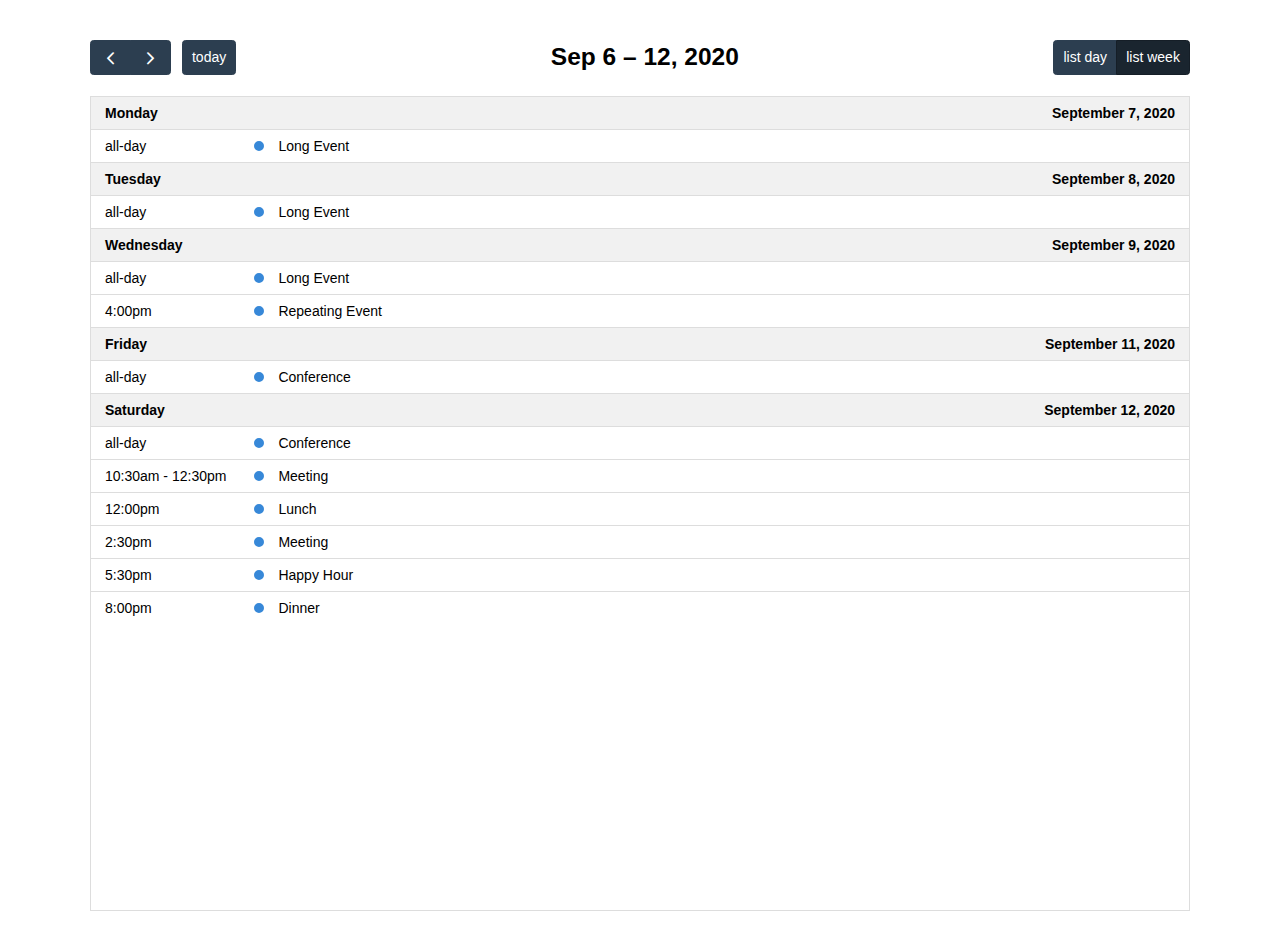
<file: src/main/resources/static/fullcalendar/examples/list-views.html>
<!DOCTYPE html>
<html>
<head>
<meta charset='utf-8' />
<link href='../lib/main.css' rel='stylesheet' />
<script src='../lib/main.js'></script>
<script>

  document.addEventListener('DOMContentLoaded', function() {
    var calendarEl = document.getElementById('calendar');

    var calendar = new FullCalendar.Calendar(calendarEl, {

      headerToolbar: {
        left: 'prev,next today',
        center: 'title',
        right: 'listDay,listWeek'
      },

      // customize the button names,
      // otherwise they'd all just say "list"
      views: {
        listDay: { buttonText: 'list day' },
        listWeek: { buttonText: 'list week' }
      },

      initialView: 'listWeek',
      initialDate: '2020-09-12',
      navLinks: true, // can click day/week names to navigate views
      editable: true,
      dayMaxEvents: true, // allow "more" link when too many events
      events: [
        {
          title: 'All Day Event',
          start: '2020-09-01'
        },
        {
          title: 'Long Event',
          start: '2020-09-07',
          end: '2020-09-10'
        },
        {
          groupId: 999,
          title: 'Repeating Event',
          start: '2020-09-09T16:00:00'
        },
        {
          groupId: 999,
          title: 'Repeating Event',
          start: '2020-09-16T16:00:00'
        },
        {
          title: 'Conference',
          start: '2020-09-11',
          end: '2020-09-13'
        },
        {
          title: 'Meeting',
          start: '2020-09-12T10:30:00',
          end: '2020-09-12T12:30:00'
        },
        {
          title: 'Lunch',
          start: '2020-09-12T12:00:00'
        },
        {
          title: 'Meeting',
          start: '2020-09-12T14:30:00'
        },
        {
          title: 'Happy Hour',
          start: '2020-09-12T17:30:00'
        },
        {
          title: 'Dinner',
          start: '2020-09-12T20:00:00'
        },
        {
          title: 'Birthday Party',
          start: '2020-09-13T07:00:00'
        },
        {
          title: 'Click for Google',
          url: 'http://google.com/',
          start: '2020-09-28'
        }
      ]
    });

    calendar.render();
  });

</script>
<style>

  body {
    margin: 40px 10px;
    padding: 0;
    font-family: Arial, Helvetica Neue, Helvetica, sans-serif;
    font-size: 14px;
  }

  #calendar {
    max-width: 1100px;
    margin: 0 auto;
  }

</style>
</head>
<body>

  <div id='calendar'></div>

</body>
</html>
</file>
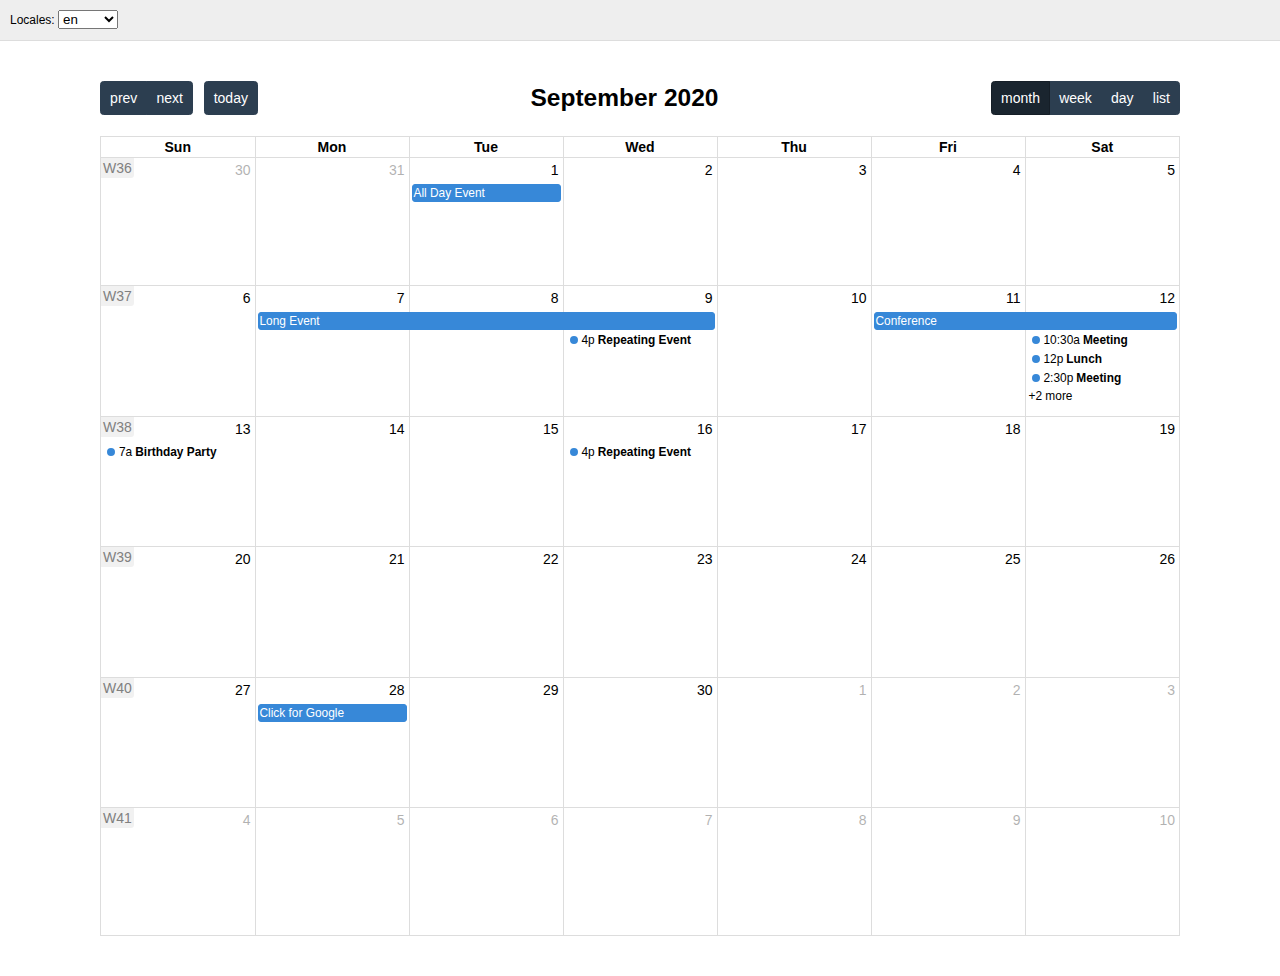
<file: src/main/resources/static/fullcalendar/examples/locales.html>
<!DOCTYPE html>
<html>
<head>
<meta charset='utf-8' />
<link href='../lib/main.css' rel='stylesheet' />
<script src='../lib/main.js'></script>
<script src='../lib/locales-all.js'></script>
<script>

  document.addEventListener('DOMContentLoaded', function() {
    var initialLocaleCode = 'en';
    var localeSelectorEl = document.getElementById('locale-selector');
    var calendarEl = document.getElementById('calendar');

    var calendar = new FullCalendar.Calendar(calendarEl, {
      headerToolbar: {
        left: 'prev,next today',
        center: 'title',
        right: 'dayGridMonth,timeGridWeek,timeGridDay,listMonth'
      },
      initialDate: '2020-09-12',
      locale: initialLocaleCode,
      buttonIcons: false, // show the prev/next text
      weekNumbers: true,
      navLinks: true, // can click day/week names to navigate views
      editable: true,
      dayMaxEvents: true, // allow "more" link when too many events
      events: [
        {
          title: 'All Day Event',
          start: '2020-09-01'
        },
        {
          title: 'Long Event',
          start: '2020-09-07',
          end: '2020-09-10'
        },
        {
          groupId: 999,
          title: 'Repeating Event',
          start: '2020-09-09T16:00:00'
        },
        {
          groupId: 999,
          title: 'Repeating Event',
          start: '2020-09-16T16:00:00'
        },
        {
          title: 'Conference',
          start: '2020-09-11',
          end: '2020-09-13'
        },
        {
          title: 'Meeting',
          start: '2020-09-12T10:30:00',
          end: '2020-09-12T12:30:00'
        },
        {
          title: 'Lunch',
          start: '2020-09-12T12:00:00'
        },
        {
          title: 'Meeting',
          start: '2020-09-12T14:30:00'
        },
        {
          title: 'Happy Hour',
          start: '2020-09-12T17:30:00'
        },
        {
          title: 'Dinner',
          start: '2020-09-12T20:00:00'
        },
        {
          title: 'Birthday Party',
          start: '2020-09-13T07:00:00'
        },
        {
          title: 'Click for Google',
          url: 'http://google.com/',
          start: '2020-09-28'
        }
      ]
    });

    calendar.render();

    // build the locale selector's options
    calendar.getAvailableLocaleCodes().forEach(function(localeCode) {
      var optionEl = document.createElement('option');
      optionEl.value = localeCode;
      optionEl.selected = localeCode == initialLocaleCode;
      optionEl.innerText = localeCode;
      localeSelectorEl.appendChild(optionEl);
    });

    // when the selected option changes, dynamically change the calendar option
    localeSelectorEl.addEventListener('change', function() {
      if (this.value) {
        calendar.setOption('locale', this.value);
      }
    });

  });

</script>
<style>

  body {
    margin: 0;
    padding: 0;
    font-family: Arial, Helvetica Neue, Helvetica, sans-serif;
    font-size: 14px;
  }

  #top {
    background: #eee;
    border-bottom: 1px solid #ddd;
    padding: 0 10px;
    line-height: 40px;
    font-size: 12px;
  }

  #calendar {
    max-width: 1100px;
    margin: 40px auto;
    padding: 0 10px;
  }

</style>
</head>
<body>

  <div id='top'>

    Locales:
    <select id='locale-selector'></select>

  </div>

  <div id='calendar'></div>

</body>
</html>
</file>
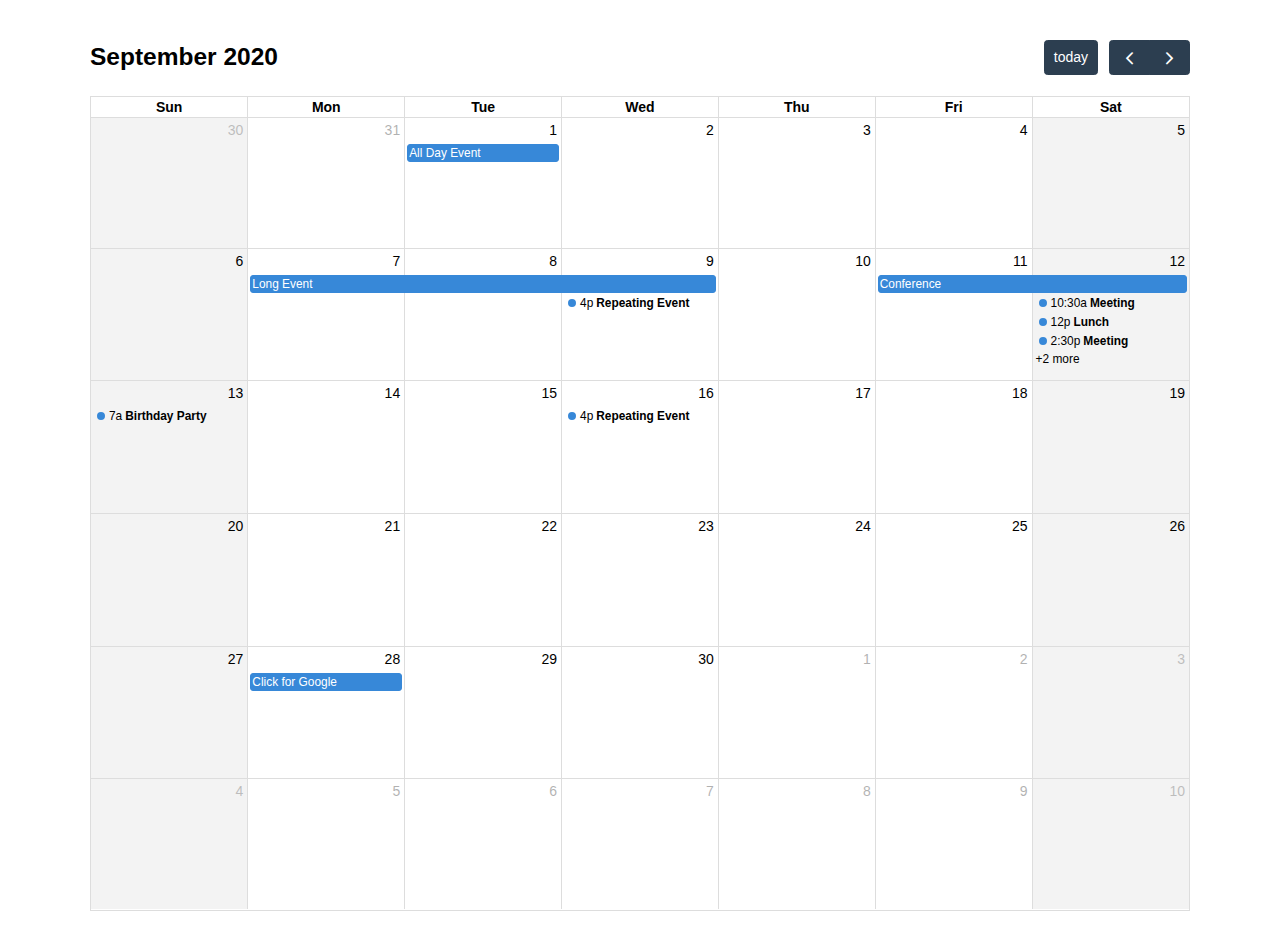
<file: src/main/resources/static/fullcalendar/examples/month-view.html>
<!DOCTYPE html>
<html>
<head>
<meta charset='utf-8' />
<link href='../lib/main.css' rel='stylesheet' />
<script src='../lib/main.js'></script>
<script>

  document.addEventListener('DOMContentLoaded', function() {
    var calendarEl = document.getElementById('calendar');

    var calendar = new FullCalendar.Calendar(calendarEl, {
      initialDate: '2020-09-12',
      editable: true,
      selectable: true,
      businessHours: true,
      dayMaxEvents: true, // allow "more" link when too many events
      events: [
        {
          title: 'All Day Event',
          start: '2020-09-01'
        },
        {
          title: 'Long Event',
          start: '2020-09-07',
          end: '2020-09-10'
        },
        {
          groupId: 999,
          title: 'Repeating Event',
          start: '2020-09-09T16:00:00'
        },
        {
          groupId: 999,
          title: 'Repeating Event',
          start: '2020-09-16T16:00:00'
        },
        {
          title: 'Conference',
          start: '2020-09-11',
          end: '2020-09-13'
        },
        {
          title: 'Meeting',
          start: '2020-09-12T10:30:00',
          end: '2020-09-12T12:30:00'
        },
        {
          title: 'Lunch',
          start: '2020-09-12T12:00:00'
        },
        {
          title: 'Meeting',
          start: '2020-09-12T14:30:00'
        },
        {
          title: 'Happy Hour',
          start: '2020-09-12T17:30:00'
        },
        {
          title: 'Dinner',
          start: '2020-09-12T20:00:00'
        },
        {
          title: 'Birthday Party',
          start: '2020-09-13T07:00:00'
        },
        {
          title: 'Click for Google',
          url: 'http://google.com/',
          start: '2020-09-28'
        }
      ]
    });

    calendar.render();
  });

</script>
<style>

  body {
    margin: 40px 10px;
    padding: 0;
    font-family: Arial, Helvetica Neue, Helvetica, sans-serif;
    font-size: 14px;
  }

  #calendar {
    max-width: 1100px;
    margin: 0 auto;
  }

</style>
</head>
<body>

  <div id='calendar'></div>

</body>
</html>
</file>
<file: src/main/resources/static/fullcalendar/lib/main.css>
/* classes attached to <body> */
/* TODO: make fc-event selector work when calender in shadow DOM */
.fc-not-allowed,
.fc-not-allowed .fc-event { /* override events' custom cursors */
  cursor: not-allowed;
}

/* TODO: not attached to body. attached to specific els. move */
.fc-unselectable {
  -webkit-user-select: none;
     -moz-user-select: none;
      -ms-user-select: none;
          user-select: none;
  -webkit-touch-callout: none;
  -webkit-tap-highlight-color: rgba(0, 0, 0, 0);
}
.fc {
  /* layout of immediate children */
  display: flex;
  flex-direction: column;

  font-size: 1em
}
.fc,
  .fc *,
  .fc *:before,
  .fc *:after {
    box-sizing: border-box;
  }
.fc table {
    border-collapse: collapse;
    border-spacing: 0;
    font-size: 1em; /* normalize cross-browser */
  }
.fc th {
    text-align: center;
  }
.fc th,
  .fc td {
    vertical-align: top;
    padding: 0;
  }
.fc a[data-navlink] {
    cursor: pointer;
  }
.fc a[data-navlink]:hover {
    text-decoration: underline;
  }
.fc-direction-ltr {
  direction: ltr;
  text-align: left;
}
.fc-direction-rtl {
  direction: rtl;
  text-align: right;
}
.fc-theme-standard td,
  .fc-theme-standard th {
    border: 1px solid #ddd;
    border: 1px solid var(--fc-border-color, #ddd);
  }
/* for FF, which doesn't expand a 100% div within a table cell. use absolute positioning */
/* inner-wrappers are responsible for being absolute */
/* TODO: best place for this? */
.fc-liquid-hack td,
  .fc-liquid-hack th {
    position: relative;
  }

@font-face {
  font-family: 'fcicons';
  src: url("[data-uri]") format('truetype');
  font-weight: normal;
  font-style: normal;
}

.fc-icon {
  /* added for fc */
  display: inline-block;
  width: 1em;
  height: 1em;
  text-align: center;
  -webkit-user-select: none;
     -moz-user-select: none;
      -ms-user-select: none;
          user-select: none;

  /* use !important to prevent issues with browser extensions that change fonts */
  font-family: 'fcicons' !important;
  speak: none;
  font-style: normal;
  font-weight: normal;
  font-variant: normal;
  text-transform: none;
  line-height: 1;

  /* Better Font Rendering =========== */
  -webkit-font-smoothing: antialiased;
  -moz-osx-font-smoothing: grayscale;
}

.fc-icon-chevron-left:before {
  content: "\e900";
}

.fc-icon-chevron-right:before {
  content: "\e901";
}

.fc-icon-chevrons-left:before {
  content: "\e902";
}

.fc-icon-chevrons-right:before {
  content: "\e903";
}

.fc-icon-minus-square:before {
  content: "\e904";
}

.fc-icon-plus-square:before {
  content: "\e905";
}

.fc-icon-x:before {
  content: "\e906";
}
/*
Lots taken from Flatly (MIT): https://bootswatch.com/4/flatly/bootstrap.css

These styles only apply when the standard-theme is activated.
When it's NOT activated, the fc-button classes won't even be in the DOM.
*/
.fc {

  /* reset */

}
.fc .fc-button {
    border-radius: 0;
    overflow: visible;
    text-transform: none;
    margin: 0;
    font-family: inherit;
    font-size: inherit;
    line-height: inherit;
  }
.fc .fc-button:focus {
    outline: 1px dotted;
    outline: 5px auto -webkit-focus-ring-color;
  }
.fc .fc-button {
    -webkit-appearance: button;
  }
.fc .fc-button:not(:disabled) {
    cursor: pointer;
  }
.fc .fc-button::-moz-focus-inner {
    padding: 0;
    border-style: none;
  }
.fc {

  /* theme */

}
.fc .fc-button {
    display: inline-block;
    font-weight: 400;
    text-align: center;
    vertical-align: middle;
    -webkit-user-select: none;
       -moz-user-select: none;
        -ms-user-select: none;
            user-select: none;
    background-color: transparent;
    border: 1px solid transparent;
    padding: 0.4em 0.65em;
    font-size: 1em;
    line-height: 1.5;
    border-radius: 0.25em;
  }
.fc .fc-button:hover {
    text-decoration: none;
  }
.fc .fc-button:focus {
    outline: 0;
    box-shadow: 0 0 0 0.2rem rgba(44, 62, 80, 0.25);
  }
.fc .fc-button:disabled {
    opacity: 0.65;
  }
.fc {

  /* "primary" coloring */

}
.fc .fc-button-primary {
    color: #fff;
    color: var(--fc-button-text-color, #fff);
    background-color: #2C3E50;
    background-color: var(--fc-button-bg-color, #2C3E50);
    border-color: #2C3E50;
    border-color: var(--fc-button-border-color, #2C3E50);
  }
.fc .fc-button-primary:hover {
    color: #fff;
    color: var(--fc-button-text-color, #fff);
    background-color: #1e2b37;
    background-color: var(--fc-button-hover-bg-color, #1e2b37);
    border-color: #1a252f;
    border-color: var(--fc-button-hover-border-color, #1a252f);
  }
.fc .fc-button-primary:disabled { /* not DRY */
    color: #fff;
    color: var(--fc-button-text-color, #fff);
    background-color: #2C3E50;
    background-color: var(--fc-button-bg-color, #2C3E50);
    border-color: #2C3E50;
    border-color: var(--fc-button-border-color, #2C3E50); /* overrides :hover */
  }
.fc .fc-button-primary:focus {
    box-shadow: 0 0 0 0.2rem rgba(76, 91, 106, 0.5);
  }
.fc .fc-button-primary:not(:disabled):active,
  .fc .fc-button-primary:not(:disabled).fc-button-active {
    color: #fff;
    color: var(--fc-button-text-color, #fff);
    background-color: #1a252f;
    background-color: var(--fc-button-active-bg-color, #1a252f);
    border-color: #151e27;
    border-color: var(--fc-button-active-border-color, #151e27);
  }
.fc .fc-button-primary:not(:disabled):active:focus,
  .fc .fc-button-primary:not(:disabled).fc-button-active:focus {
    box-shadow: 0 0 0 0.2rem rgba(76, 91, 106, 0.5);
  }
.fc {

  /* icons within buttons */

}
.fc .fc-button .fc-icon {
    vertical-align: middle;
    font-size: 1.5em; /* bump up the size (but don't make it bigger than line-height of button, which is 1.5em also) */
  }
.fc .fc-button-group {
    position: relative;
    display: inline-flex;
    vertical-align: middle;
  }
.fc .fc-button-group > .fc-button {
    position: relative;
    flex: 1 1 auto;
  }
.fc .fc-button-group > .fc-button:hover {
    z-index: 1;
  }
.fc .fc-button-group > .fc-button:focus,
  .fc .fc-button-group > .fc-button:active,
  .fc .fc-button-group > .fc-button.fc-button-active {
    z-index: 1;
  }
.fc-direction-ltr .fc-button-group > .fc-button:not(:first-child) {
    margin-left: -1px;
    border-top-left-radius: 0;
    border-bottom-left-radius: 0;
  }
.fc-direction-ltr .fc-button-group > .fc-button:not(:last-child) {
    border-top-right-radius: 0;
    border-bottom-right-radius: 0;
  }
.fc-direction-rtl .fc-button-group > .fc-button:not(:first-child) {
    margin-right: -1px;
    border-top-right-radius: 0;
    border-bottom-right-radius: 0;
  }
.fc-direction-rtl .fc-button-group > .fc-button:not(:last-child) {
    border-top-left-radius: 0;
    border-bottom-left-radius: 0;
  }
.fc .fc-toolbar {
    display: flex;
    justify-content: space-between;
    align-items: center;
  }
.fc .fc-toolbar.fc-header-toolbar {
    margin-bottom: 1.5em;
  }
.fc .fc-toolbar.fc-footer-toolbar {
    margin-top: 1.5em;
  }
.fc .fc-toolbar-title {
    font-size: 1.75em;
    margin: 0;
  }
.fc-direction-ltr .fc-toolbar > * > :not(:first-child) {
    margin-left: .75em; /* space between */
  }
.fc-direction-rtl .fc-toolbar > * > :not(:first-child) {
    margin-right: .75em; /* space between */
  }
.fc-direction-rtl .fc-toolbar-ltr { /* when the toolbar-chunk positioning system is explicitly left-to-right */
    flex-direction: row-reverse;
  }
.fc .fc-scroller {
    -webkit-overflow-scrolling: touch;
    position: relative; /* for abs-positioned elements within */
  }
.fc .fc-scroller-liquid {
    height: 100%;
  }
.fc .fc-scroller-liquid-absolute {
    position: absolute;
    top: 0;
    right: 0;
    left: 0;
    bottom: 0;
  }
.fc .fc-scroller-harness {
    position: relative;
    overflow: hidden;
    direction: ltr;
      /* hack for chrome computing the scroller's right/left wrong for rtl. undone below... */
      /* TODO: demonstrate in codepen */
  }
.fc .fc-scroller-harness-liquid {
    height: 100%;
  }
.fc-direction-rtl .fc-scroller-harness > .fc-scroller { /* undo above hack */
    direction: rtl;
  }
.fc-theme-standard .fc-scrollgrid {
    border: 1px solid #ddd;
    border: 1px solid var(--fc-border-color, #ddd); /* bootstrap does this. match */
  }
.fc .fc-scrollgrid,
    .fc .fc-scrollgrid table { /* all tables (self included) */
      width: 100%; /* because tables don't normally do this */
      table-layout: fixed;
    }
.fc .fc-scrollgrid table { /* inner tables */
      border-top-style: hidden;
      border-left-style: hidden;
      border-right-style: hidden;
    }
.fc .fc-scrollgrid {

    border-collapse: separate;
    border-right-width: 0;
    border-bottom-width: 0;

  }
.fc .fc-scrollgrid-liquid {
    height: 100%;
  }
.fc .fc-scrollgrid-section { /* a <tr> */
    height: 1px /* better than 0, for firefox */

  }
.fc .fc-scrollgrid-section > td {
      height: 1px; /* needs a height so inner div within grow. better than 0, for firefox */
    }
.fc .fc-scrollgrid-section table {
      height: 1px;
        /* for most browsers, if a height isn't set on the table, can't do liquid-height within cells */
        /* serves as a min-height. harmless */
    }
.fc .fc-scrollgrid-section-liquid > td {
      height: 100%; /* better than `auto`, for firefox */
    }
.fc .fc-scrollgrid-section > * {
    border-top-width: 0;
    border-left-width: 0;
  }
.fc .fc-scrollgrid-section-header > *,
  .fc .fc-scrollgrid-section-footer > * {
    border-bottom-width: 0;
  }
.fc .fc-scrollgrid-section-body table,
  .fc .fc-scrollgrid-section-footer table {
    border-bottom-style: hidden; /* head keeps its bottom border tho */
  }
.fc {

  /* stickiness */

}
.fc .fc-scrollgrid-section-sticky > * {
    background: #fff;
    background: var(--fc-page-bg-color, #fff);
    position: sticky;
    z-index: 3; /* TODO: var */
    /* TODO: box-shadow when sticking */
  }
.fc .fc-scrollgrid-section-header.fc-scrollgrid-section-sticky > * {
    top: 0; /* because border-sharing causes a gap at the top */
      /* TODO: give safari -1. has bug */
  }
.fc .fc-scrollgrid-section-footer.fc-scrollgrid-section-sticky > * {
    bottom: 0; /* known bug: bottom-stickiness doesn't work in safari */
  }
.fc .fc-scrollgrid-sticky-shim { /* for horizontal scrollbar */
    height: 1px; /* needs height to create scrollbars */
    margin-bottom: -1px;
  }
.fc-sticky { /* no .fc wrap because used as child of body */
  position: sticky;
}
.fc .fc-view-harness {
    flex-grow: 1; /* because this harness is WITHIN the .fc's flexbox */
    position: relative;
  }
.fc {

  /* when the harness controls the height, make the view liquid */

}
.fc .fc-view-harness-active > .fc-view {
    position: absolute;
    top: 0;
    right: 0;
    bottom: 0;
    left: 0;
  }
.fc .fc-col-header-cell-cushion {
    display: inline-block; /* x-browser for when sticky (when multi-tier header) */
    padding: 2px 4px;
  }
.fc .fc-bg-event,
  .fc .fc-non-business,
  .fc .fc-highlight {
    /* will always have a harness with position:relative/absolute, so absolutely expand */
    position: absolute;
    top: 0;
    left: 0;
    right: 0;
    bottom: 0;
  }
.fc .fc-non-business {
    background: rgba(215, 215, 215, 0.3);
    background: var(--fc-non-business-color, rgba(215, 215, 215, 0.3));
  }
.fc .fc-bg-event {
    background: rgb(143, 223, 130);
    background: var(--fc-bg-event-color, rgb(143, 223, 130));
    opacity: 0.3;
    opacity: var(--fc-bg-event-opacity, 0.3)
  }
.fc .fc-bg-event .fc-event-title {
      margin: .5em;
      font-size: .85em;
      font-size: var(--fc-small-font-size, .85em);
      font-style: italic;
    }
.fc .fc-highlight {
    background: rgba(188, 232, 241, 0.3);
    background: var(--fc-highlight-color, rgba(188, 232, 241, 0.3));
  }
.fc .fc-cell-shaded,
  .fc .fc-day-disabled {
    background: rgba(208, 208, 208, 0.3);
    background: var(--fc-neutral-bg-color, rgba(208, 208, 208, 0.3));
  }
/* link resets */
/* ---------------------------------------------------------------------------------------------------- */
a.fc-event,
a.fc-event:hover {
  text-decoration: none;
}
/* cursor */
.fc-event[href],
.fc-event.fc-event-draggable {
  cursor: pointer;
}
/* event text content */
/* ---------------------------------------------------------------------------------------------------- */
.fc-event .fc-event-main {
    position: relative;
    z-index: 2;
  }
/* dragging */
/* ---------------------------------------------------------------------------------------------------- */
.fc-event-dragging:not(.fc-event-selected) { /* MOUSE */
    opacity: 0.75;
  }
.fc-event-dragging.fc-event-selected { /* TOUCH */
    box-shadow: 0 2px 7px rgba(0, 0, 0, 0.3);
  }
/* resizing */
/* ---------------------------------------------------------------------------------------------------- */
/* (subclasses should hone positioning for touch and non-touch) */
.fc-event .fc-event-resizer {
    display: none;
    position: absolute;
    z-index: 4;
  }
.fc-event:hover, /* MOUSE */
.fc-event-selected { /* TOUCH */

}
.fc-event:hover .fc-event-resizer, .fc-event-selected .fc-event-resizer {
    display: block;
  }
.fc-event-selected .fc-event-resizer {
    border-radius: 4px;
    border-radius: calc(var(--fc-event-resizer-dot-total-width, 8px) / 2);
    border-width: 1px;
    border-width: var(--fc-event-resizer-dot-border-width, 1px);
    width: 8px;
    width: var(--fc-event-resizer-dot-total-width, 8px);
    height: 8px;
    height: var(--fc-event-resizer-dot-total-width, 8px);
    border-style: solid;
    border-color: inherit;
    background: #fff;
    background: var(--fc-page-bg-color, #fff)

    /* expand hit area */

  }
.fc-event-selected .fc-event-resizer:before {
      content: '';
      position: absolute;
      top: -20px;
      left: -20px;
      right: -20px;
      bottom: -20px;
    }
/* selecting (always TOUCH) */
/* OR, focused by tab-index */
/* (TODO: maybe not the best focus-styling for .fc-daygrid-dot-event) */
/* ---------------------------------------------------------------------------------------------------- */
.fc-event-selected,
.fc-event:focus {
  box-shadow: 0 2px 5px rgba(0, 0, 0, 0.2)

  /* expand hit area (subclasses should expand) */

}
.fc-event-selected:before, .fc-event:focus:before {
    content: "";
    position: absolute;
    z-index: 3;
    top: 0;
    left: 0;
    right: 0;
    bottom: 0;
  }
.fc-event-selected,
.fc-event:focus {

  /* dimmer effect */

}
.fc-event-selected:after, .fc-event:focus:after {
    content: "";
    background: rgba(0, 0, 0, 0.25);
    background: var(--fc-event-selected-overlay-color, rgba(0, 0, 0, 0.25));
    position: absolute;
    z-index: 1;

    /* assume there's a border on all sides. overcome it. */
    /* sometimes there's NOT a border, in which case the dimmer will go over */
    /* an adjacent border, which looks fine. */
    top: -1px;
    left: -1px;
    right: -1px;
    bottom: -1px;
  }
/*
A HORIZONTAL event
*/
.fc-h-event { /* allowed to be top-level */
  display: block;
  border: 1px solid #3788d8;
  border: 1px solid var(--fc-event-border-color, #3788d8);
  background-color: #3788d8;
  background-color: var(--fc-event-bg-color, #3788d8)

}
.fc-h-event .fc-event-main {
    color: #fff;
    color: var(--fc-event-text-color, #fff);
  }
.fc-h-event .fc-event-main-frame {
    display: flex; /* for make fc-event-title-container expand */
  }
.fc-h-event .fc-event-time {
    max-width: 100%; /* clip overflow on this element */
    overflow: hidden;
  }
.fc-h-event .fc-event-title-container { /* serves as a container for the sticky cushion */
    flex-grow: 1;
    flex-shrink: 1;
    min-width: 0; /* important for allowing to shrink all the way */
  }
.fc-h-event .fc-event-title {
    display: inline-block; /* need this to be sticky cross-browser */
    vertical-align: top; /* for not messing up line-height */
    left: 0;  /* for sticky */
    right: 0; /* for sticky */
    max-width: 100%; /* clip overflow on this element */
    overflow: hidden;
  }
.fc-h-event.fc-event-selected:before {
    /* expand hit area */
    top: -10px;
    bottom: -10px;
  }
/* adjust border and border-radius (if there is any) for non-start/end */
.fc-direction-ltr .fc-daygrid-block-event:not(.fc-event-start),
.fc-direction-rtl .fc-daygrid-block-event:not(.fc-event-end) {
  border-top-left-radius: 0;
  border-bottom-left-radius: 0;
  border-left-width: 0;
}
.fc-direction-ltr .fc-daygrid-block-event:not(.fc-event-end),
.fc-direction-rtl .fc-daygrid-block-event:not(.fc-event-start) {
  border-top-right-radius: 0;
  border-bottom-right-radius: 0;
  border-right-width: 0;
}
/* resizers */
.fc-h-event:not(.fc-event-selected) .fc-event-resizer {
  top: 0;
  bottom: 0;
  width: 8px;
  width: var(--fc-event-resizer-thickness, 8px);
}
.fc-direction-ltr .fc-h-event:not(.fc-event-selected) .fc-event-resizer-start,
.fc-direction-rtl .fc-h-event:not(.fc-event-selected) .fc-event-resizer-end {
  cursor: w-resize;
  left: -4px;
  left: calc(-0.5 * var(--fc-event-resizer-thickness, 8px));
}
.fc-direction-ltr .fc-h-event:not(.fc-event-selected) .fc-event-resizer-end,
.fc-direction-rtl .fc-h-event:not(.fc-event-selected) .fc-event-resizer-start {
  cursor: e-resize;
  right: -4px;
  right: calc(-0.5 * var(--fc-event-resizer-thickness, 8px));
}
/* resizers for TOUCH */
.fc-h-event.fc-event-selected .fc-event-resizer {
  top: 50%;
  margin-top: -4px;
  margin-top: calc(-0.5 * var(--fc-event-resizer-dot-total-width, 8px));
}
.fc-direction-ltr .fc-h-event.fc-event-selected .fc-event-resizer-start,
.fc-direction-rtl .fc-h-event.fc-event-selected .fc-event-resizer-end {
  left: -4px;
  left: calc(-0.5 * var(--fc-event-resizer-dot-total-width, 8px));
}
.fc-direction-ltr .fc-h-event.fc-event-selected .fc-event-resizer-end,
.fc-direction-rtl .fc-h-event.fc-event-selected .fc-event-resizer-start {
  right: -4px;
  right: calc(-0.5 * var(--fc-event-resizer-dot-total-width, 8px));
}
.fc .fc-popover {
    position: absolute;
    z-index: 9999;
    box-shadow: 0 2px 6px rgba(0,0,0,.15);
  }
.fc .fc-popover-header {
    display: flex;
    flex-direction: row;
    justify-content: space-between;
    align-items: center;
    padding: 3px 4px;
  }
.fc .fc-popover-title {
    margin: 0 2px;
  }
.fc .fc-popover-close {
    cursor: pointer;
    opacity: 0.65;
    font-size: 1.1em;
  }
.fc-theme-standard .fc-popover {
    border: 1px solid #ddd;
    border: 1px solid var(--fc-border-color, #ddd);
    background: #fff;
    background: var(--fc-page-bg-color, #fff);
  }
.fc-theme-standard .fc-popover-header {
    background: rgba(208, 208, 208, 0.3);
    background: var(--fc-neutral-bg-color, rgba(208, 208, 208, 0.3));
  }


:root {
  --fc-daygrid-event-dot-width: 8px;
}
/* help things clear margins of inner content */
.fc-daygrid-day-frame,
.fc-daygrid-day-events,
.fc-daygrid-event-harness { /* for event top/bottom margins */
}
.fc-daygrid-day-frame:before, .fc-daygrid-day-events:before, .fc-daygrid-event-harness:before {
  content: "";
  clear: both;
  display: table; }
.fc-daygrid-day-frame:after, .fc-daygrid-day-events:after, .fc-daygrid-event-harness:after {
  content: "";
  clear: both;
  display: table; }
.fc .fc-daygrid-body { /* a <div> that wraps the table */
    position: relative;
    z-index: 1; /* container inner z-index's because <tr>s can't do it */
  }
.fc .fc-daygrid-day.fc-day-today {
      background-color: rgba(255, 220, 40, 0.15);
      background-color: var(--fc-today-bg-color, rgba(255, 220, 40, 0.15));
    }
.fc .fc-daygrid-day-frame {
    position: relative;
    min-height: 100%; /* seems to work better than `height` because sets height after rows/cells naturally do it */
  }
.fc {

  /* cell top */

}
.fc .fc-daygrid-day-top {
    display: flex;
    flex-direction: row-reverse;
  }
.fc .fc-day-other .fc-daygrid-day-top {
    opacity: 0.3;
  }
.fc {

  /* day number (within cell top) */

}
.fc .fc-daygrid-day-number {
    position: relative;
    z-index: 4;
    padding: 4px;
  }
.fc {

  /* event container */

}
.fc .fc-daygrid-day-events {
    margin-top: 1px; /* needs to be margin, not padding, so that available cell height can be computed */
  }
.fc {

  /* positioning for balanced vs natural */

}
.fc .fc-daygrid-body-balanced .fc-daygrid-day-events {
      position: absolute;
      left: 0;
      right: 0;
    }
.fc .fc-daygrid-body-unbalanced .fc-daygrid-day-events {
      position: relative; /* for containing abs positioned event harnesses */
      min-height: 2em; /* in addition to being a min-height during natural height, equalizes the heights a little bit */
    }
.fc .fc-daygrid-body-natural { /* can coexist with -unbalanced */
  }
.fc .fc-daygrid-body-natural .fc-daygrid-day-events {
      margin-bottom: 1em;
    }
.fc {

  /* event harness */

}
.fc .fc-daygrid-event-harness {
    position: relative;
  }
.fc .fc-daygrid-event-harness-abs {
    position: absolute;
    top: 0; /* fallback coords for when cannot yet be computed */
    left: 0; /* */
    right: 0; /* */
  }
.fc .fc-daygrid-bg-harness {
    position: absolute;
    top: 0;
    bottom: 0;
  }
.fc {

  /* bg content */

}
.fc .fc-daygrid-day-bg .fc-non-business { z-index: 1 }
.fc .fc-daygrid-day-bg .fc-bg-event { z-index: 2 }
.fc .fc-daygrid-day-bg .fc-highlight { z-index: 3 }
.fc {

  /* events */

}
.fc .fc-daygrid-event {
    z-index: 6;
    margin-top: 1px;
  }
.fc .fc-daygrid-event.fc-event-mirror {
    z-index: 7;
  }
.fc {

  /* cell bottom (within day-events) */

}
.fc .fc-daygrid-day-bottom {
    font-size: .85em;
    padding: 2px 3px 0
  }
.fc .fc-daygrid-day-bottom:before {
  content: "";
  clear: both;
  display: table; }
.fc .fc-daygrid-more-link {
    position: relative;
    z-index: 4;
    cursor: pointer;
  }
.fc {

  /* week number (within frame) */

}
.fc .fc-daygrid-week-number {
    position: absolute;
    z-index: 5;
    top: 0;
    padding: 2px;
    min-width: 1.5em;
    text-align: center;
    background-color: rgba(208, 208, 208, 0.3);
    background-color: var(--fc-neutral-bg-color, rgba(208, 208, 208, 0.3));
    color: #808080;
    color: var(--fc-neutral-text-color, #808080);
  }
.fc {

  /* popover */

}
.fc .fc-more-popover .fc-popover-body {
    min-width: 220px;
    padding: 10px;
  }
.fc-direction-ltr .fc-daygrid-event.fc-event-start,
.fc-direction-rtl .fc-daygrid-event.fc-event-end {
  margin-left: 2px;
}
.fc-direction-ltr .fc-daygrid-event.fc-event-end,
.fc-direction-rtl .fc-daygrid-event.fc-event-start {
  margin-right: 2px;
}
.fc-direction-ltr .fc-daygrid-week-number {
    left: 0;
    border-radius: 0 0 3px 0;
  }
.fc-direction-rtl .fc-daygrid-week-number {
    right: 0;
    border-radius: 0 0 0 3px;
  }
.fc-liquid-hack .fc-daygrid-day-frame {
    position: static; /* will cause inner absolute stuff to expand to <td> */
  }
.fc-daygrid-event { /* make root-level, because will be dragged-and-dropped outside of a component root */
  position: relative; /* for z-indexes assigned later */
  white-space: nowrap;
  border-radius: 3px; /* dot event needs this to when selected */
  font-size: .85em;
  font-size: var(--fc-small-font-size, .85em);
}
/* --- the rectangle ("block") style of event --- */
.fc-daygrid-block-event .fc-event-time {
    font-weight: bold;
  }
.fc-daygrid-block-event .fc-event-time,
  .fc-daygrid-block-event .fc-event-title {
    padding: 1px;
  }
/* --- the dot style of event --- */
.fc-daygrid-dot-event {
  display: flex;
  align-items: center;
  padding: 2px 0

}
.fc-daygrid-dot-event .fc-event-title {
    flex-grow: 1;
    flex-shrink: 1;
    min-width: 0; /* important for allowing to shrink all the way */
    overflow: hidden;
    font-weight: bold;
  }
.fc-daygrid-dot-event:hover,
  .fc-daygrid-dot-event.fc-event-mirror {
    background: rgba(0, 0, 0, 0.1);
  }
.fc-daygrid-dot-event.fc-event-selected:before {
    /* expand hit area */
    top: -10px;
    bottom: -10px;
  }
.fc-daygrid-event-dot { /* the actual dot */
  margin: 0 4px;
  box-sizing: content-box;
  width: 0;
  height: 0;
  border: 4px solid #3788d8;
  border: calc(var(--fc-daygrid-event-dot-width, 8px) / 2) solid var(--fc-event-border-color, #3788d8);
  border-radius: 4px;
  border-radius: calc(var(--fc-daygrid-event-dot-width, 8px) / 2);
}
/* --- spacing between time and title --- */
.fc-direction-ltr .fc-daygrid-event .fc-event-time {
    margin-right: 3px;
  }
.fc-direction-rtl .fc-daygrid-event .fc-event-time {
    margin-left: 3px;
  }


/*
A VERTICAL event
*/

.fc-v-event { /* allowed to be top-level */
  display: block;
  border: 1px solid #3788d8;
  border: 1px solid var(--fc-event-border-color, #3788d8);
  background-color: #3788d8;
  background-color: var(--fc-event-bg-color, #3788d8)

}

.fc-v-event .fc-event-main {
    color: #fff;
    color: var(--fc-event-text-color, #fff);
    height: 100%;
  }

.fc-v-event .fc-event-main-frame {
    height: 100%;
    display: flex;
    flex-direction: column;
  }

.fc-v-event .fc-event-time {
    flex-grow: 0;
    flex-shrink: 0;
    max-height: 100%;
    overflow: hidden;
  }

.fc-v-event .fc-event-title-container { /* a container for the sticky cushion */
    flex-grow: 1;
    flex-shrink: 1;
    min-height: 0; /* important for allowing to shrink all the way */
  }

.fc-v-event .fc-event-title { /* will have fc-sticky on it */
    top: 0;
    bottom: 0;
    max-height: 100%; /* clip overflow */
    overflow: hidden;
  }

.fc-v-event:not(.fc-event-start) {
    border-top-width: 0;
    border-top-left-radius: 0;
    border-top-right-radius: 0;
  }

.fc-v-event:not(.fc-event-end) {
    border-bottom-width: 0;
    border-bottom-left-radius: 0;
    border-bottom-right-radius: 0;
  }

.fc-v-event.fc-event-selected:before {
    /* expand hit area */
    left: -10px;
    right: -10px;
  }

.fc-v-event {

  /* resizer (mouse AND touch) */

}

.fc-v-event .fc-event-resizer-start {
    cursor: n-resize;
  }

.fc-v-event .fc-event-resizer-end {
    cursor: s-resize;
  }

.fc-v-event {

  /* resizer for MOUSE */

}

.fc-v-event:not(.fc-event-selected) .fc-event-resizer {
      height: 8px;
      height: var(--fc-event-resizer-thickness, 8px);
      left: 0;
      right: 0;
    }

.fc-v-event:not(.fc-event-selected) .fc-event-resizer-start {
      top: -4px;
      top: calc(var(--fc-event-resizer-thickness, 8px) / -2);
    }

.fc-v-event:not(.fc-event-selected) .fc-event-resizer-end {
      bottom: -4px;
      bottom: calc(var(--fc-event-resizer-thickness, 8px) / -2);
    }

.fc-v-event {

  /* resizer for TOUCH (when event is "selected") */

}

.fc-v-event.fc-event-selected .fc-event-resizer {
      left: 50%;
      margin-left: -4px;
      margin-left: calc(var(--fc-event-resizer-dot-total-width, 8px) / -2);
    }

.fc-v-event.fc-event-selected .fc-event-resizer-start {
      top: -4px;
      top: calc(var(--fc-event-resizer-dot-total-width, 8px) / -2);
    }

.fc-v-event.fc-event-selected .fc-event-resizer-end {
      bottom: -4px;
      bottom: calc(var(--fc-event-resizer-dot-total-width, 8px) / -2);
    }
.fc .fc-timegrid .fc-daygrid-body { /* the all-day daygrid within the timegrid view */
    z-index: 2; /* put above the timegrid-body so that more-popover is above everything. TODO: better solution */
  }
.fc .fc-timegrid-divider {
    padding: 0 0 2px; /* browsers get confused when you set height. use padding instead */
  }
.fc .fc-timegrid-body {
    position: relative;
    z-index: 1; /* scope the z-indexes of slots and cols */
    min-height: 100%; /* fill height always, even when slat table doesn't grow */
  }
.fc .fc-timegrid-axis-chunk { /* for advanced ScrollGrid */
    position: relative /* offset parent for now-indicator-container */

  }
.fc .fc-timegrid-axis-chunk > table {
      position: relative;
      z-index: 1; /* above the now-indicator-container */
    }
.fc .fc-timegrid-slots {
    position: relative;
    z-index: 1;
  }
.fc .fc-timegrid-slot { /* a <td> */
    height: 1.5em;
    border-bottom: 0 /* each cell owns its top border */
  }
.fc .fc-timegrid-slot:empty:before {
      content: '\00a0'; /* make sure there's at least an empty space to create height for height syncing */
    }
.fc .fc-timegrid-slot-minor {
    border-top-style: dotted;
  }
.fc .fc-timegrid-slot-label-cushion {
    display: inline-block;
    white-space: nowrap;
  }
.fc .fc-timegrid-slot-label {
    vertical-align: middle; /* vertical align the slots */
  }
.fc {


  /* slots AND axis cells (top-left corner of view including the "all-day" text) */

}
.fc .fc-timegrid-axis-cushion,
  .fc .fc-timegrid-slot-label-cushion {
    padding: 0 4px;
  }
.fc {


  /* axis cells (top-left corner of view including the "all-day" text) */
  /* vertical align is more complicated, uses flexbox */

}
.fc .fc-timegrid-axis-frame-liquid {
    height: 100%; /* will need liquid-hack in FF */
  }
.fc .fc-timegrid-axis-frame {
    overflow: hidden;
    display: flex;
    align-items: center; /* vertical align */
    justify-content: flex-end; /* horizontal align. matches text-align below */
  }
.fc .fc-timegrid-axis-cushion {
    max-width: 60px; /* limits the width of the "all-day" text */
    flex-shrink: 0; /* allows text to expand how it normally would, regardless of constrained width */
  }
.fc-direction-ltr .fc-timegrid-slot-label-frame {
    text-align: right;
  }
.fc-direction-rtl .fc-timegrid-slot-label-frame {
    text-align: left;
  }
.fc-liquid-hack .fc-timegrid-axis-frame-liquid {
  height: auto;
  position: absolute;
  top: 0;
  right: 0;
  bottom: 0;
  left: 0;
  }
.fc .fc-timegrid-col.fc-day-today {
      background-color: rgba(255, 220, 40, 0.15);
      background-color: var(--fc-today-bg-color, rgba(255, 220, 40, 0.15));
    }
.fc .fc-timegrid-col-frame {
    min-height: 100%; /* liquid-hack is below */
    position: relative;
  }
.fc-media-screen.fc-liquid-hack .fc-timegrid-col-frame {
  height: auto;
  position: absolute;
  top: 0;
  right: 0;
  bottom: 0;
  left: 0;
    }
.fc-media-screen .fc-timegrid-cols {
    position: absolute; /* no z-index. children will decide and go above slots */
    top: 0;
    left: 0;
    right: 0;
    bottom: 0
  }
.fc-media-screen .fc-timegrid-cols > table {
      height: 100%;
    }
.fc-media-screen .fc-timegrid-col-bg,
  .fc-media-screen .fc-timegrid-col-events,
  .fc-media-screen .fc-timegrid-now-indicator-container {
    position: absolute;
    top: 0;
    left: 0;
    right: 0;
  }
.fc {

  /* bg */

}
.fc .fc-timegrid-col-bg {
    z-index: 2; /* TODO: kill */
  }
.fc .fc-timegrid-col-bg .fc-non-business { z-index: 1 }
.fc .fc-timegrid-col-bg .fc-bg-event { z-index: 2 }
.fc .fc-timegrid-col-bg .fc-highlight { z-index: 3 }
.fc .fc-timegrid-bg-harness {
    position: absolute; /* top/bottom will be set by JS */
    left: 0;
    right: 0;
  }
.fc {

  /* fg events */
  /* (the mirror segs are put into a separate container with same classname, */
  /* and they must be after the normal seg container to appear at a higher z-index) */

}
.fc .fc-timegrid-col-events {
    z-index: 3;
    /* child event segs have z-indexes that are scoped within this div */
  }
.fc {

  /* now indicator */

}
.fc .fc-timegrid-now-indicator-container {
    bottom: 0;
    overflow: hidden; /* don't let overflow of lines/arrows cause unnecessary scrolling */
    /* z-index is set on the individual elements */
  }
.fc-direction-ltr .fc-timegrid-col-events {
    margin: 0 2.5% 0 2px;
  }
.fc-direction-rtl .fc-timegrid-col-events {
    margin: 0 2px 0 2.5%;
  }
.fc-timegrid-event-harness {
  position: absolute /* top/left/right/bottom will all be set by JS */
}
.fc-timegrid-event-harness > .fc-timegrid-event {
    position: absolute; /* absolute WITHIN the harness */
    top: 0; /* for when not yet positioned */
    bottom: 0; /* " */
    left: 0;
    right: 0;
  }
.fc-timegrid-event-harness-inset .fc-timegrid-event,
.fc-timegrid-event.fc-event-mirror,
.fc-timegrid-more-link {
  box-shadow: 0px 0px 0px 1px #fff;
  box-shadow: 0px 0px 0px 1px var(--fc-page-bg-color, #fff);
}
.fc-timegrid-event,
.fc-timegrid-more-link { /* events need to be root */
  font-size: .85em;
  font-size: var(--fc-small-font-size, .85em);
  border-radius: 3px;
}
.fc-timegrid-event { /* events need to be root */
  margin-bottom: 1px /* give some space from bottom */
}
.fc-timegrid-event .fc-event-main {
    padding: 1px 1px 0;
  }
.fc-timegrid-event .fc-event-time {
    white-space: nowrap;
    font-size: .85em;
    font-size: var(--fc-small-font-size, .85em);
    margin-bottom: 1px;
  }
.fc-timegrid-event-short .fc-event-main-frame {
    flex-direction: row;
    overflow: hidden;
  }
.fc-timegrid-event-short .fc-event-time:after {
    content: '\00a0-\00a0'; /* dash surrounded by non-breaking spaces */
  }
.fc-timegrid-event-short .fc-event-title {
    font-size: .85em;
    font-size: var(--fc-small-font-size, .85em)
  }
.fc-timegrid-more-link { /* does NOT inherit from fc-timegrid-event */
  position: absolute;
  z-index: 9999; /* hack */
  color: inherit;
  color: var(--fc-more-link-text-color, inherit);
  background: #d0d0d0;
  background: var(--fc-more-link-bg-color, #d0d0d0);
  cursor: pointer;
  margin-bottom: 1px; /* match space below fc-timegrid-event */
}
.fc-timegrid-more-link-inner { /* has fc-sticky */
  padding: 3px 2px;
  top: 0;
}
.fc-direction-ltr .fc-timegrid-more-link {
    right: 0;
  }
.fc-direction-rtl .fc-timegrid-more-link {
    left: 0;
  }
.fc {

  /* line */

}
.fc .fc-timegrid-now-indicator-line {
    position: absolute;
    z-index: 4;
    left: 0;
    right: 0;
    border-style: solid;
    border-color: red;
    border-color: var(--fc-now-indicator-color, red);
    border-width: 1px 0 0;
  }
.fc {

  /* arrow */

}
.fc .fc-timegrid-now-indicator-arrow {
    position: absolute;
    z-index: 4;
    margin-top: -5px; /* vertically center on top coordinate */
    border-style: solid;
    border-color: red;
    border-color: var(--fc-now-indicator-color, red);
  }
.fc-direction-ltr .fc-timegrid-now-indicator-arrow {
    left: 0;

    /* triangle pointing right. TODO: mixin */
    border-width: 5px 0 5px 6px;
    border-top-color: transparent;
    border-bottom-color: transparent;
  }
.fc-direction-rtl .fc-timegrid-now-indicator-arrow {
    right: 0;

    /* triangle pointing left. TODO: mixin */
    border-width: 5px 6px 5px 0;
    border-top-color: transparent;
    border-bottom-color: transparent;
  }


:root {
  --fc-list-event-dot-width: 10px;
  --fc-list-event-hover-bg-color: #f5f5f5;
}
.fc-theme-standard .fc-list {
    border: 1px solid #ddd;
    border: 1px solid var(--fc-border-color, #ddd);
  }
.fc {

  /* message when no events */

}
.fc .fc-list-empty {
    background-color: rgba(208, 208, 208, 0.3);
    background-color: var(--fc-neutral-bg-color, rgba(208, 208, 208, 0.3));
    height: 100%;
    display: flex;
    justify-content: center;
    align-items: center; /* vertically aligns fc-list-empty-inner */
  }
.fc .fc-list-empty-cushion {
    margin: 5em 0;
  }
.fc {

  /* table within the scroller */
  /* ---------------------------------------------------------------------------------------------------- */

}
.fc .fc-list-table {
    width: 100%;
    border-style: hidden; /* kill outer border on theme */
  }
.fc .fc-list-table tr > * {
    border-left: 0;
    border-right: 0;
  }
.fc .fc-list-sticky .fc-list-day > * { /* the cells */
      position: sticky;
      top: 0;
      background: #fff;
      background: var(--fc-page-bg-color, #fff); /* for when headers are styled to be transparent and sticky */
    }
.fc {

  /* only exists for aria reasons, hide for non-screen-readers */

}
.fc .fc-list-table thead {
    position: absolute;
    left: -10000px;
  }
.fc {

  /* the table's border-style:hidden gets confused by hidden thead. force-hide top border of first cell */

}
.fc .fc-list-table tbody > tr:first-child th {
    border-top: 0;
  }
.fc .fc-list-table th {
    padding: 0; /* uses an inner-wrapper instead... */
  }
.fc .fc-list-table td,
  .fc .fc-list-day-cushion {
    padding: 8px 14px;
  }
.fc {


  /* date heading rows */
  /* ---------------------------------------------------------------------------------------------------- */

}
.fc .fc-list-day-cushion:after {
  content: "";
  clear: both;
  display: table; /* clear floating */
    }
.fc-theme-standard .fc-list-day-cushion {
    background-color: rgba(208, 208, 208, 0.3);
    background-color: var(--fc-neutral-bg-color, rgba(208, 208, 208, 0.3));
  }
.fc-direction-ltr .fc-list-day-text,
.fc-direction-rtl .fc-list-day-side-text {
  float: left;
}
.fc-direction-ltr .fc-list-day-side-text,
.fc-direction-rtl .fc-list-day-text {
  float: right;
}
/* make the dot closer to the event title */
.fc-direction-ltr .fc-list-table .fc-list-event-graphic { padding-right: 0 }
.fc-direction-rtl .fc-list-table .fc-list-event-graphic { padding-left: 0 }
.fc .fc-list-event.fc-event-forced-url {
    cursor: pointer; /* whole row will seem clickable */
  }
.fc .fc-list-event:hover td {
    background-color: #f5f5f5;
    background-color: var(--fc-list-event-hover-bg-color, #f5f5f5);
  }
.fc {

  /* shrink certain cols */

}
.fc .fc-list-event-graphic,
  .fc .fc-list-event-time {
    white-space: nowrap;
    width: 1px;
  }
.fc .fc-list-event-dot {
    display: inline-block;
    box-sizing: content-box;
    width: 0;
    height: 0;
    border: 5px solid #3788d8;
    border: calc(var(--fc-list-event-dot-width, 10px) / 2) solid var(--fc-event-border-color, #3788d8);
    border-radius: 5px;
    border-radius: calc(var(--fc-list-event-dot-width, 10px) / 2);
  }
.fc {

  /* reset <a> styling */

}
.fc .fc-list-event-title a {
    color: inherit;
    text-decoration: none;
  }
.fc {

  /* underline link when hovering over any part of row */

}
.fc .fc-list-event.fc-event-forced-url:hover a {
    text-decoration: underline;
  }



  .fc-theme-bootstrap a:not([href]) {
    color: inherit; /* natural color for navlinks */
  }



  .fc-theme-bootstrap5 a:not([href]) {
    color: inherit;
    text-decoration: inherit;
  }

.fc-theme-bootstrap5 .fc-list,
  .fc-theme-bootstrap5 .fc-scrollgrid,
  .fc-theme-bootstrap5 td,
  .fc-theme-bootstrap5 th {
    border: 1px solid var(--bs-gray-400);
  }

.fc-theme-bootstrap5 {

  /* HACK: reapply core styles after highe-precedence border statement above */
}

.fc-theme-bootstrap5 .fc-scrollgrid {
    border-right-width: 0;
    border-bottom-width: 0;
  }

.fc-theme-bootstrap5-shaded {
  background-color: var(--bs-gray-200);
}
</file>
